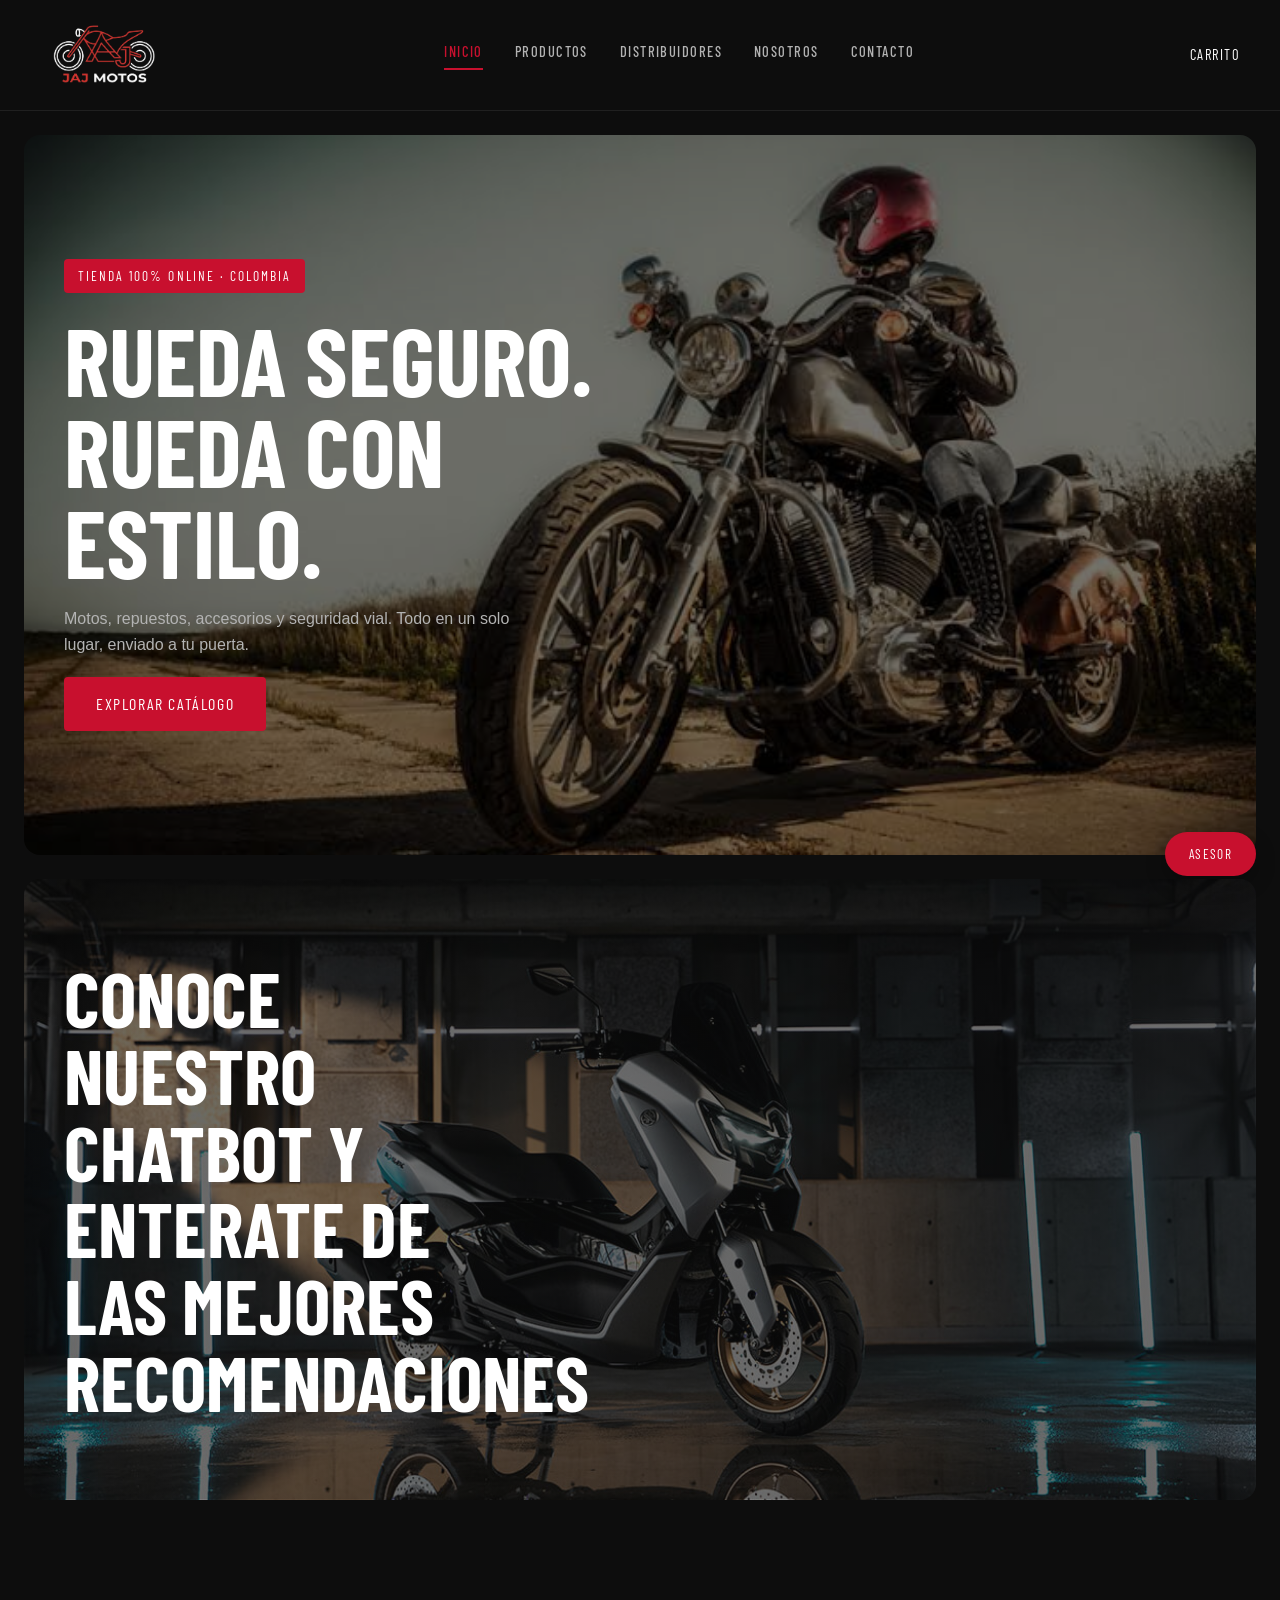
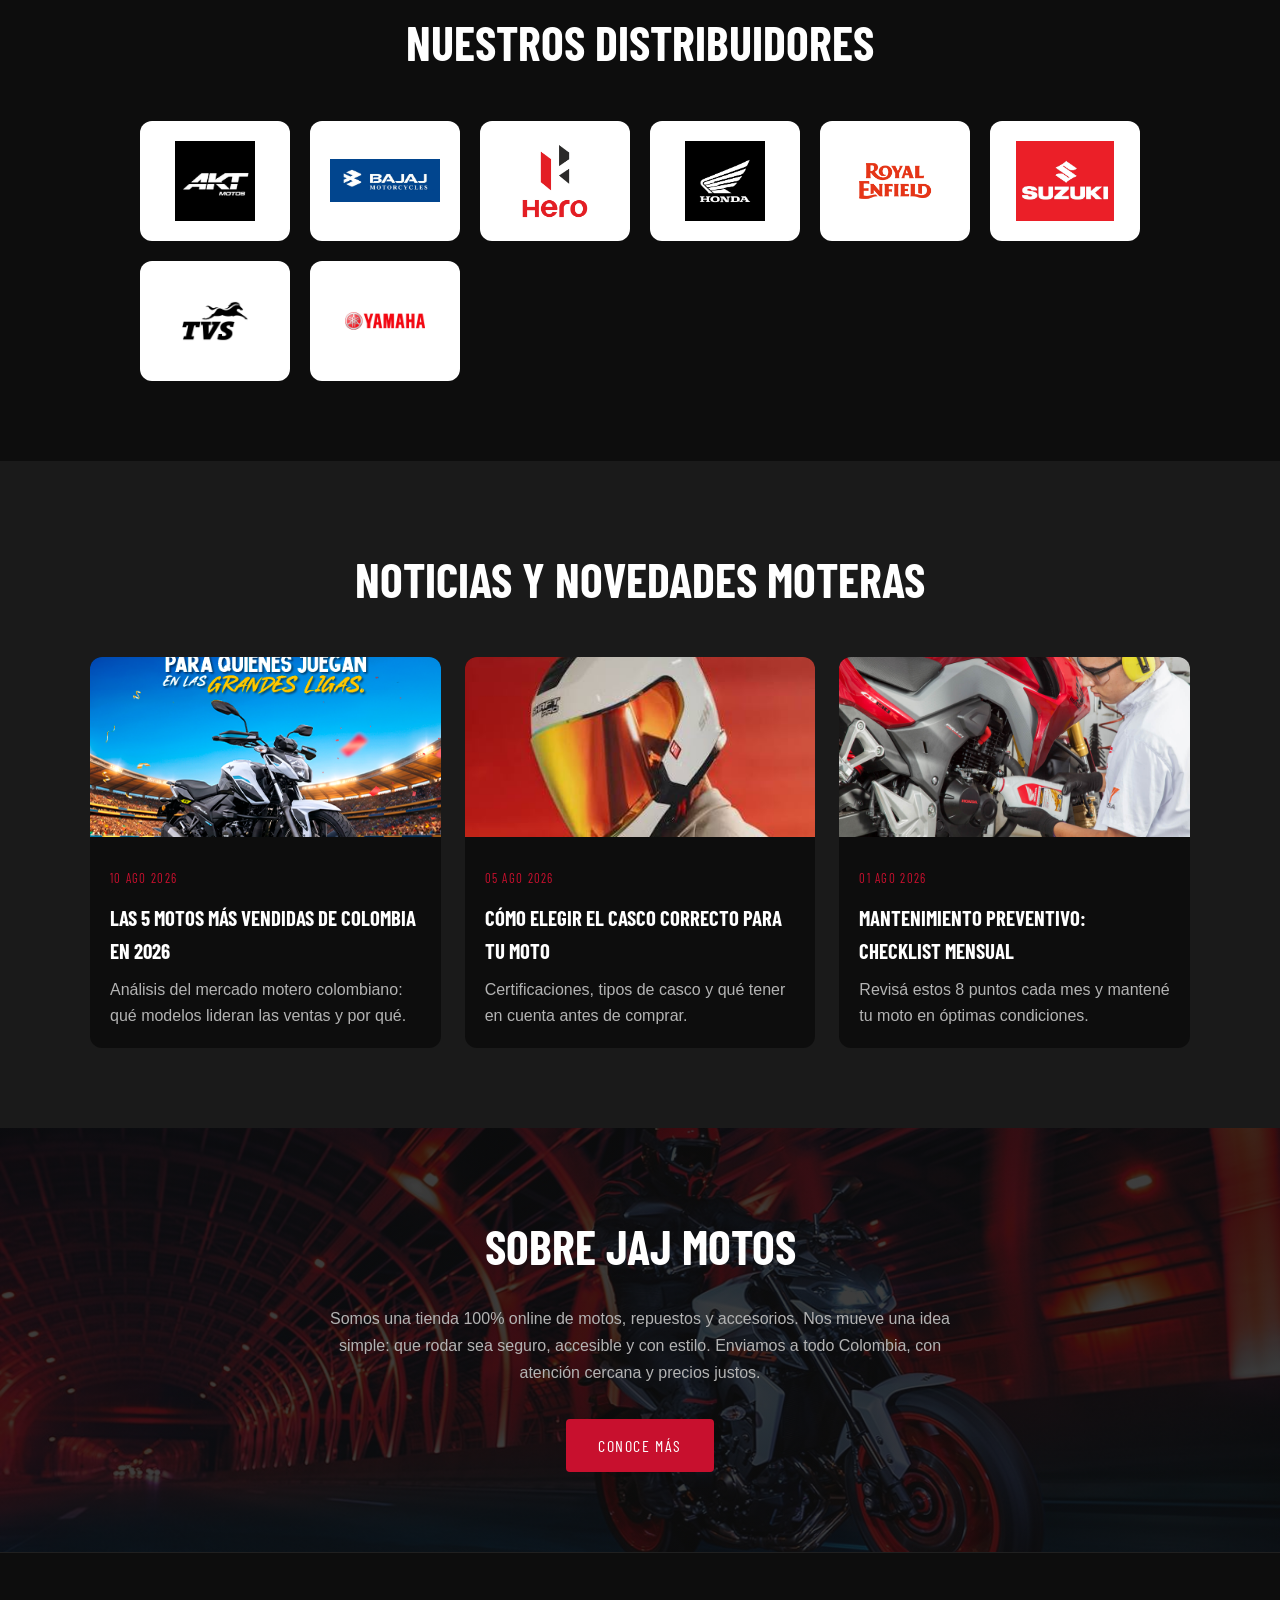
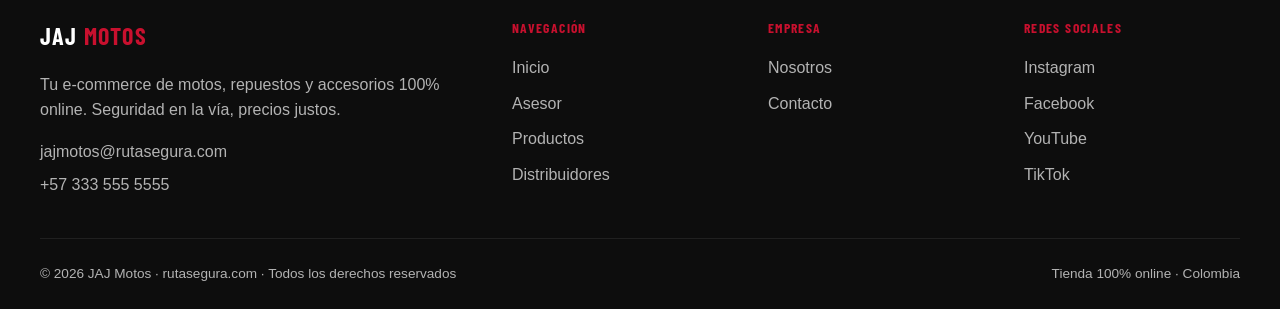
<file: index.html>
<!DOCTYPE html>
<html lang="es">
<head>
    <meta charset="UTF-8">
    <meta name="viewport" content="width=device-width, initial-scale=1.0">
    <link rel="icon" type="image/png" href="img/imgInicio/logo/jaj-logo-removebg-preview.png">
    <link href="https://fonts.googleapis.com/css2?family=Barlow+Condensed:wght@400;600;700;900&display=swap" rel="stylesheet"> 
    <title>JAJ Motos</title>
    <link rel="stylesheet" href="css/base.css">
    <link rel="stylesheet" href="css/layout.css">
    <link rel="stylesheet" href="css/inicio.css">
    <link rel="stylesheet" href="css/carrito.css">
</head>
<body>

    <div id="header"></div>

    <main>

        <section class="recibimiento">

            <div class="carrusel">
                <img src="img/carrusel/moto1.jpg" alt="Moto 1">
                <img src="img/carrusel/moto2.jpg" alt="Moto 2">
                <img src="img/carrusel/moto3.jpg" alt="Moto 3">
                <img src="img/carrusel/moto4.jpg" alt="Moto 4">
                <img src="img/carrusel/moto5.jpg" alt="Moto 5">
            </div>

            <div class="recibimiento-contenido">
                <span class="insignia">Tienda 100% online · Colombia</span>
                <h1>Rueda seguro.<br>Rueda con estilo.</h1>
                <p class="bajoTitulo">Motos, repuestos, accesorios y seguridad vial. Todo en un solo lugar, enviado a tu puerta.</p>
                <a href="Productos.html" class="boton-productos">Explorar catálogo</a>
            </div>

        </section>

        <a href="asesor.html" class="top-motos">
            <h2>Conoce nuestro chatbot y enterate de las mejores recomendaciones</h2>
        </a>

        <section class="distribuidores">
            <h2>Nuestros distribuidores</h2>
            <div class="distribuidores-grid">
                <div class="tarjeta-distribuidor">
                    <img src="img/imgInicio/distribuidoresInicio/akt.jpg" alt="AKT">
                </div>
                <div class="tarjeta-distribuidor">
                    <img src="img/imgInicio/distribuidoresInicio/bajaj-logo-new.jpg" alt="Bajaj">
                </div>
                <div class="tarjeta-distribuidor">
                    <img src="img/imgInicio/distribuidoresInicio/hero-moto-corp-logo-png_seeklogo-239428.png" alt="Hero">
                </div>
                <div class="tarjeta-distribuidor">
                    <img src="img/imgInicio/distribuidoresInicio/honda-logo-honda-icon-free-free-vector.jpg" alt="Honda">
                </div>
                <div class="tarjeta-distribuidor">
                    <img src="img/imgInicio/distribuidoresInicio/royal-enfield-logo-png_seeklogo-425859.png" alt="Royal Enfield">
                </div>
                <div class="tarjeta-distribuidor">
                    <img src="img/imgInicio/distribuidoresInicio/susuki.jpg" alt="Suzuki">
                </div>
                <div class="tarjeta-distribuidor">
                    <img src="img/imgInicio/distribuidoresInicio/tvs.jpg" alt="TVS">
                </div>
                <div class="tarjeta-distribuidor">
                    <img src="img/imgInicio/distribuidoresInicio/yamaha.png" alt="Yamaha">
                </div>
            </div>
        </section>

        <section class="noticias">
            <h2>Noticias y novedades moteras</h2>

            <div class="noticias-grid">

                <article class="tarjeta-noticia">
                    <img src="img/imgInicio/noticias/APACHE-160-FI-DUO-TONO-PHONE.png" alt="Motos más vendidas">
                    <div class="noticia-texto">
                        <span class="noticia-fecha">10 AGO 2026</span>
                        <h3>Las 5 motos más vendidas de Colombia en 2026</h3>
                        <p>Análisis del mercado motero colombiano: qué modelos lideran las ventas y por qué.</p>
                    </div>
                </article>

                <article class="tarjeta-noticia">
                    <img src="img/imgInicio/noticias/shaft.jpg" alt="Cómo elegir el casco">
                    <div class="noticia-texto">
                        <span class="noticia-fecha">05 AGO 2026</span>
                        <h3>Cómo elegir el casco correcto para tu moto</h3>
                        <p>Certificaciones, tipos de casco y qué tener en cuenta antes de comprar.</p>
                    </div>
                </article>

                <article class="tarjeta-noticia">
                    <img src="img/imgInicio/noticias/lubricacion-moto.jpg" alt="Mantenimiento preventivo">
                    <div class="noticia-texto">
                        <span class="noticia-fecha">01 AGO 2026</span>
                        <h3>Mantenimiento preventivo: checklist mensual</h3>
                        <p>Revisá estos 8 puntos cada mes y mantené tu moto en óptimas condiciones.</p>
                    </div>
                </article>

            </div>
        </section>

        <section class="nosotros">
            <h2>Sobre JAJ Motos</h2>
            <p>Somos una tienda 100% online de motos, repuestos y accesorios. Nos mueve una idea simple: que rodar sea seguro, accesible y con estilo. Enviamos a todo Colombia, con atención cercana y precios justos.</p>
            <a href="nosotros.html">Conoce más</a>
        </section>

    </main>

    <div id="footer"></div>

    <script src="js/componentes.js"></script>
    <script src="js/inicio.js"></script>
    <script src="js/carrito.js"></script>
</body>
</html>
</file>
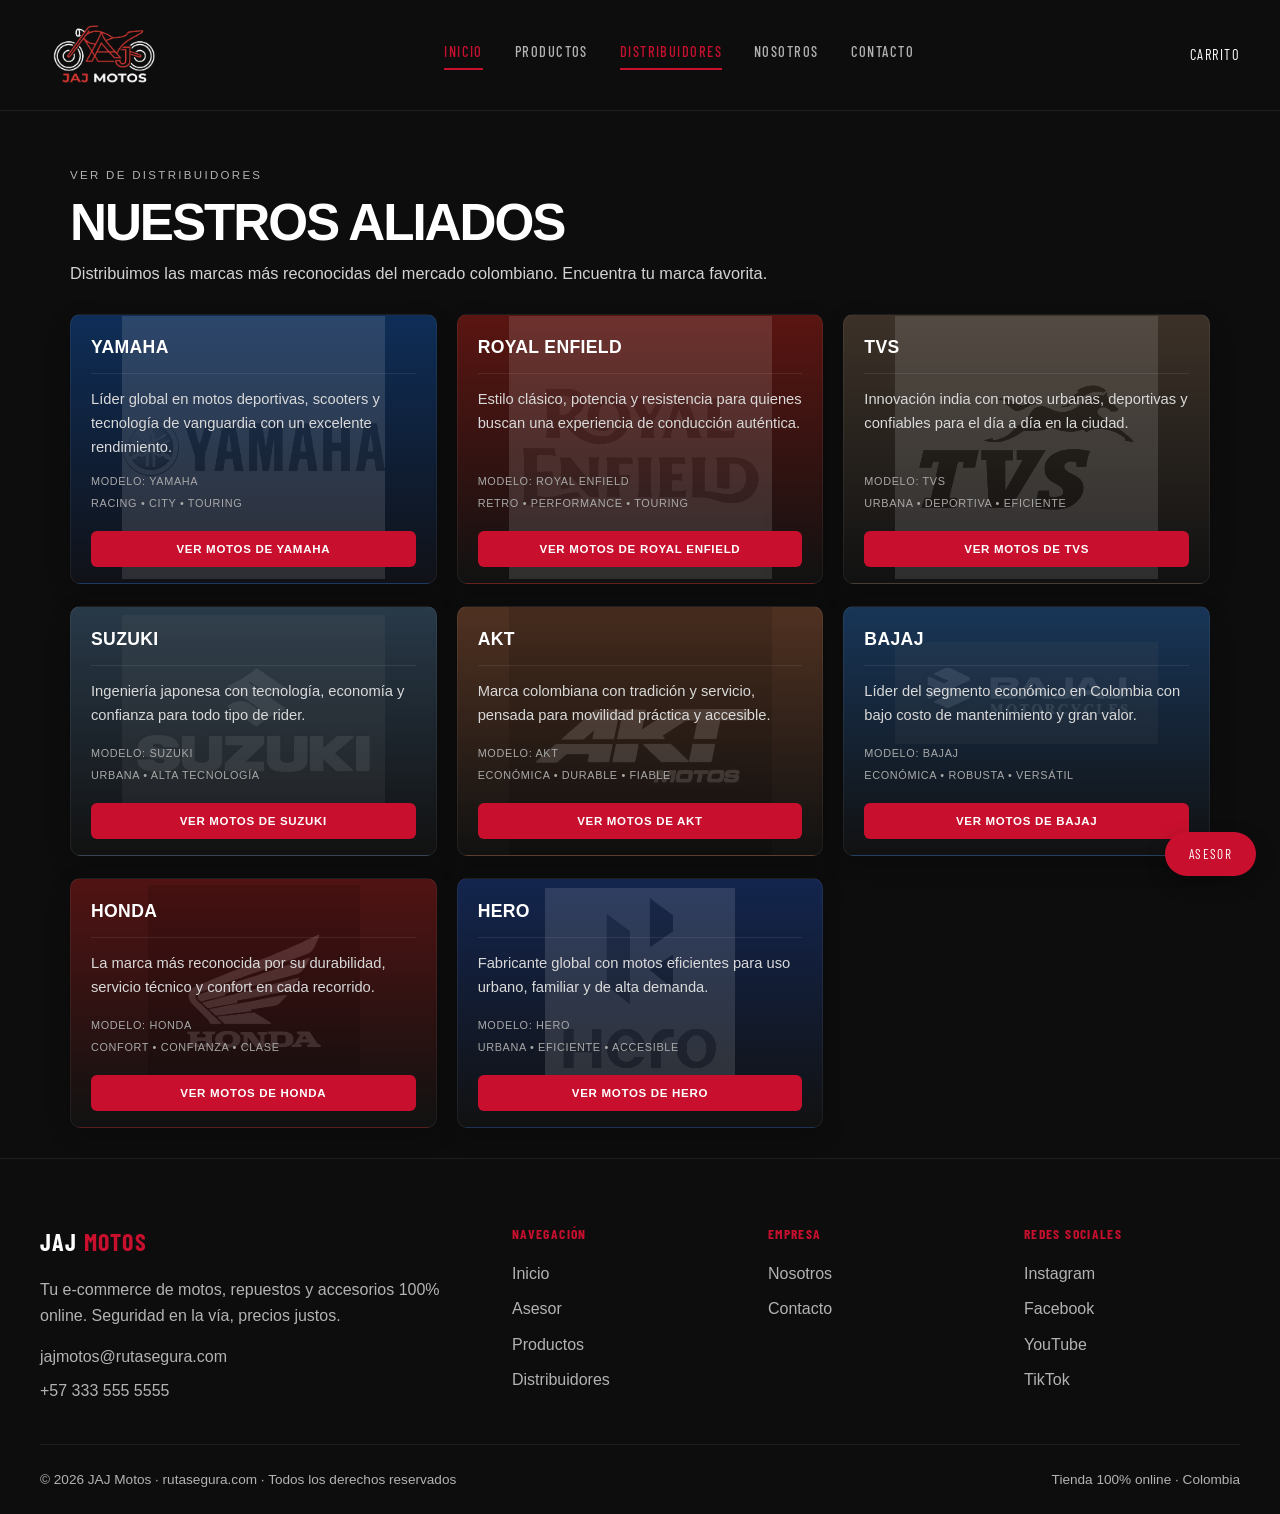
<file: distribuidores.html>
<!DOCTYPE html>
<html lang="es">
<head>
    <meta charset="UTF-8" />
    <meta name="viewport" content="width=device-width, initial-scale=1.0" />
    <link rel="icon" type="image/png" href="img/imgInicio/logo/jaj-logo-removebg-preview.png">
    <title>Nuestros Aliados | Marcas de Motos</title>
    <link rel="preconnect" href="https://fonts.googleapis.com">
    <link rel="preconnect" href="https://fonts.gstatic.com" crossorigin>
    <link href="https://fonts.googleapis.com/css2?family=Barlow+Condensed:wght@400;600;700;900&display=swap" rel="stylesheet"> 
    <link rel="stylesheet" href="css/base.css" />
    <link rel="stylesheet" href="css/layout.css" />
    <link rel="stylesheet" href="css/distribuidores.css" />
    <link rel="stylesheet" href="css/carrito.css"> 
    <link rel="stylesheet" href="css/distribuidoresfiltro.css" />
</head>
<body class="brand-page">
    <div id="header"></div>

    <main class="distribuidores-principal">
        <div class="distribuidores-header">
            <span class="eyebrow">Ver de distribuidores</span>
            <h1>NUESTROS ALIADOS</h1>
            <p>Distribuimos las marcas más reconocidas del mercado colombiano. Encuentra tu marca favorita.</p>
        </div>

        <section class="brand-grid" aria-label="Marcas asociadas">
            <article class="brand-card brand-yamaha">
                <div class="brand-card__header">
                    <h2>YAMAHA</h2>
                </div>
                <p> Líder global en motos deportivas, scooters y tecnología de vanguardia con un excelente rendimiento.</p>
                <div class="brand-card__meta">
                    <span>MODELO: YAMAHA</span>
                    <span>RACING • CITY • TOURING</span>
                </div>
                <button type="button" class="brand-card__filter-button" data-marca="YAMAHA">Ver motos de Yamaha</button>
            </article>

            <article class="brand-card brand-royal">
                <div class="brand-card__header">
                    <h2>ROYAL ENFIELD</h2>
                </div>
                <p>Estilo clásico, potencia y resistencia para quienes buscan una experiencia de conducción auténtica.</p>
                <div class="brand-card__meta">
                    <span>MODELO: ROYAL ENFIELD</span>
                    <span>RETRO • PERFORMANCE • TOURING</span>
                </div>
                <button type="button" class="brand-card__filter-button" data-marca="ROYAL ENFIELD">Ver motos de Royal Enfield</button>
            </article>

            <article class="brand-card brand-tvs">
                <div class="brand-card__header">
                    <h2>TVS</h2>
                </div>
                <p>Innovación india con motos urbanas, deportivas y confiables para el día a día en la ciudad.</p>
                <div class="brand-card__meta">
                    <span>MODELO: TVS</span>
                    <span>URBANA • DEPORTIVA • EFICIENTE</span>
                </div>
                <button type="button" class="brand-card__filter-button" data-marca="TVS">Ver motos de TVS</button>
            </article>

            <article class="brand-card brand-suzuki">
                <div class="brand-card__header">
                    <h2>SUZUKI</h2>
                </div>
                <p>Ingeniería japonesa con tecnología, economía y confianza para todo tipo de rider.</p>
                <div class="brand-card__meta">
                    <span>MODELO: SUZUKI</span>
                    <span>URBANA • ALTA TECNOLOGÍA</span>
                </div>
                <button type="button" class="brand-card__filter-button" data-marca="SUZUKI">Ver motos de Suzuki</button>
            </article>

            <article class="brand-card brand-akt">
                <div class="brand-card__header">
                    <h2>AKT</h2>
                </div>
                <p>Marca colombiana con tradición y servicio, pensada para movilidad práctica y accesible.</p>
                <div class="brand-card__meta">
                    <span>MODELO: AKT</span>
                    <span>ECONÓMICA • DURABLE • FIABLE</span>
                </div>
                <button type="button" class="brand-card__filter-button" data-marca="AKT">Ver motos de AKT</button>
            </article>

            <article class="brand-card brand-bajaj">
                <div class="brand-card__header">
                    <h2>BAJAJ</h2>
                </div>
                <p>Líder del segmento económico en Colombia con bajo costo de mantenimiento y gran valor.</p>
                <div class="brand-card__meta">
                    <span>MODELO: BAJAJ</span>
                    <span>ECONÓMICA • ROBUSTA • VERSÁTIL</span>
                </div>
                <button type="button" class="brand-card__filter-button" data-marca="BAJAJ">Ver motos de Bajaj</button>
            </article>

            <article class="brand-card brand-honda">
                <div class="brand-card__header">
                    <h2>HONDA</h2>
                </div>
                <p>La marca más reconocida por su durabilidad, servicio técnico y confort en cada recorrido.</p>
                <div class="brand-card__meta">
                    <span>MODELO: HONDA</span>
                    <span>CONFORT • CONFIANZA • CLASE</span>
                </div>
                <button type="button" class="brand-card__filter-button" data-marca="HONDA">Ver motos de Honda</button>
            </article>

            <article class="brand-card brand-hero">
                <div class="brand-card__header">
                    <h2>HERO</h2>
                </div>
                <p>Fabricante global con motos eficientes para uso urbano, familiar y de alta demanda.</p>
                <div class="brand-card__meta">
                    <span>MODELO: HERO</span>
                    <span>URBANA • EFICIENTE • ACCESIBLE</span>
                </div>
                <button type="button" class="brand-card__filter-button" data-marca="HERO">Ver motos de Hero</button>
            </article>
        </section>
    </main>

    <div class="filtro-modal" id="filtro-modal" aria-hidden="true">
        <div class="filtro-modal__contenido" role="dialog" aria-modal="true" aria-labelledby="filtro-titulo">
            <button type="button" class="filtro-modal__cerrar" id="cerrar-filtro" aria-label="Cerrar filtro">X</button>
            <span class="filtro-modal__eyebrow">Catalogo JAJ Motos</span>
            <h2 id="filtro-titulo">Encuentra lo que buscas</h2>
            <p class="filtro-modal__descripcion">Elige una categoria para consultar los productos disponibles de esta marca.</p>
            <form id="filtro-form">
                <label for="filtro-marca">Marca</label>
                <select id="filtro-marca" name="marca">
                    <option value="YAMAHA">Yamaha</option>
                    <option value="ROYAL ENFIELD">Royal Enfield</option>
                    <option value="TVS">TVS</option>
                    <option value="SUZUKI">Suzuki</option>
                    <option value="AKT">AKT</option>
                    <option value="BAJAJ">Bajaj</option>
                    <option value="HONDA">Honda</option>
                    <option value="HERO">Hero</option>
                </select>
                <label for="filtro-categoria">Categoria</label>
                <select id="filtro-categoria" name="categoria">
                    <option value="motos">Motos</option>
                    <option value="repuestos">Repuestos</option>
                    <option value="accesorios">Accesorios</option>
                    <option value="todos">Todos los productos</option>
                </select>
                <button type="submit" class="filtro-modal__aplicar">Aplicar filtro</button>
            </form>
        </div>
    </div>

    <div id="footer"></div>
    <script src="js/componentes.js"></script>
    <script src="js/distribuidores.js"></script>
    <script src="js/carrito.js"></script>
</body>
</html>
</file>
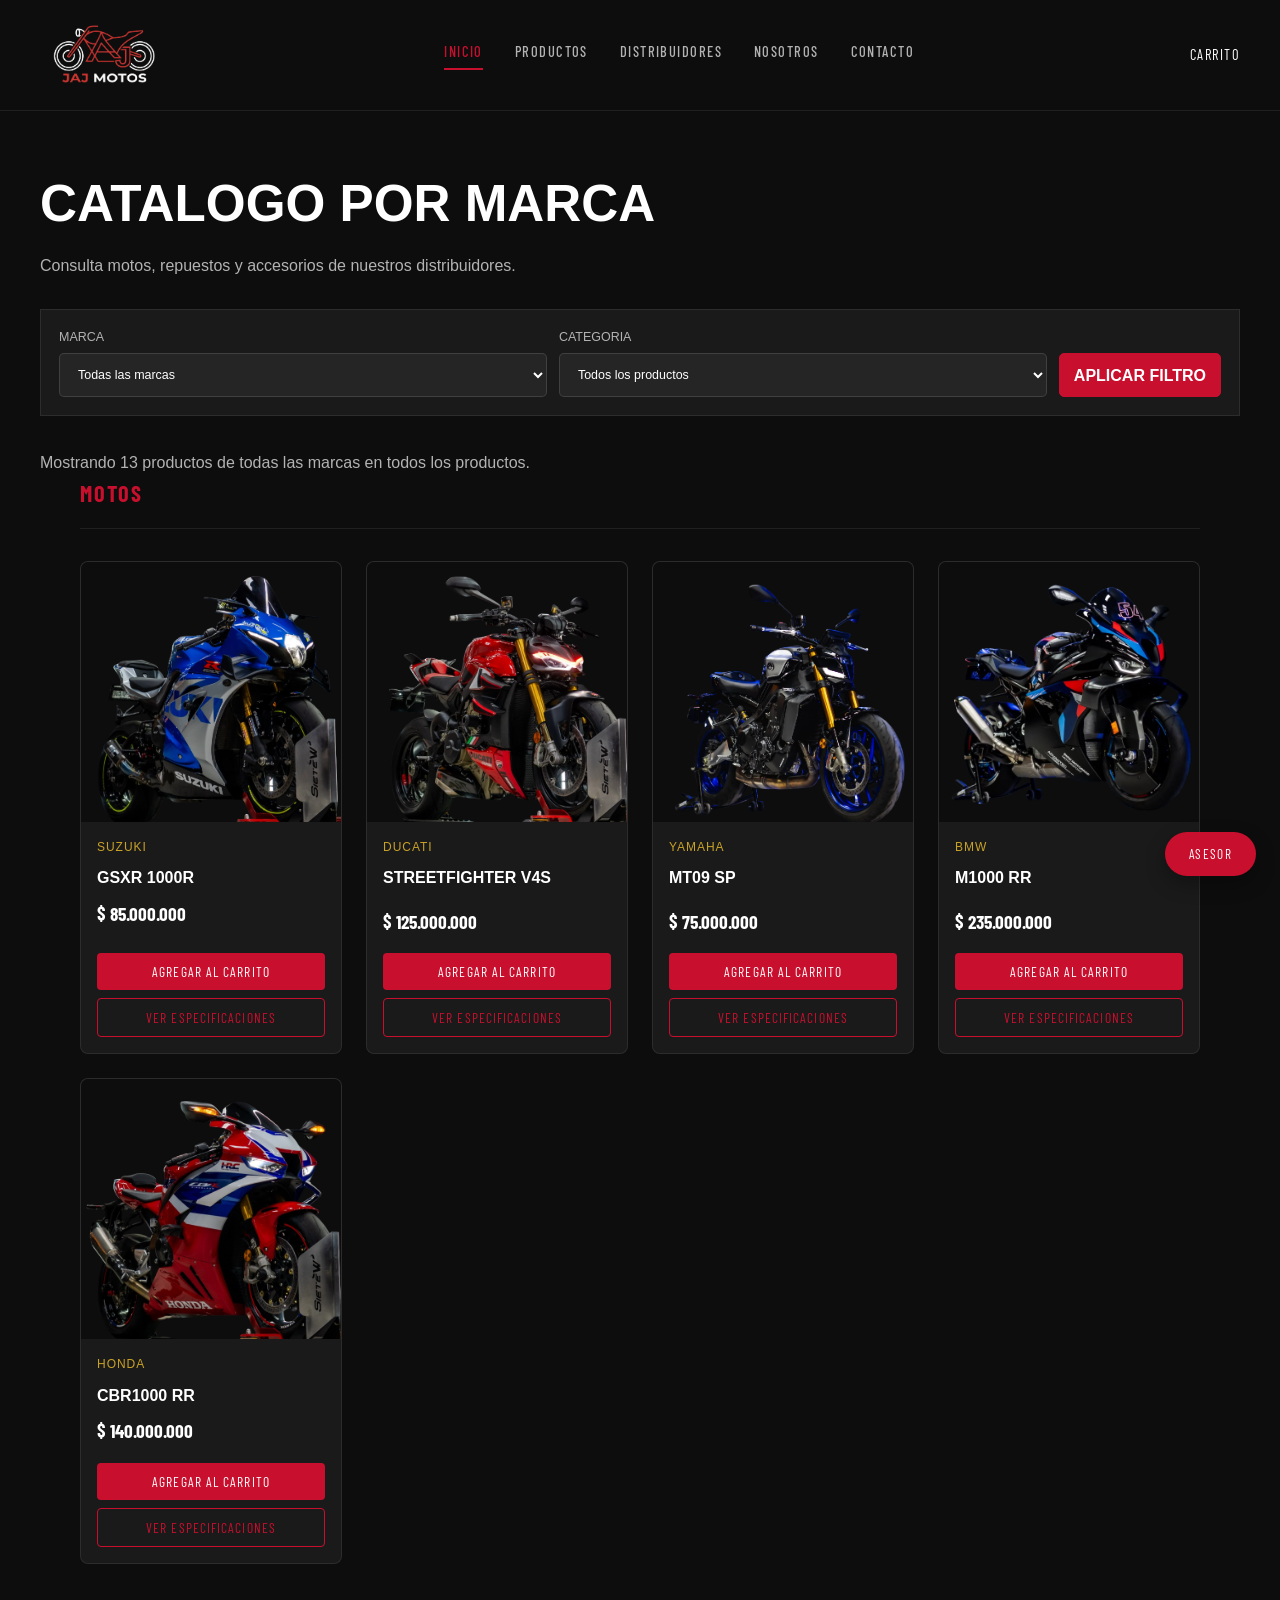
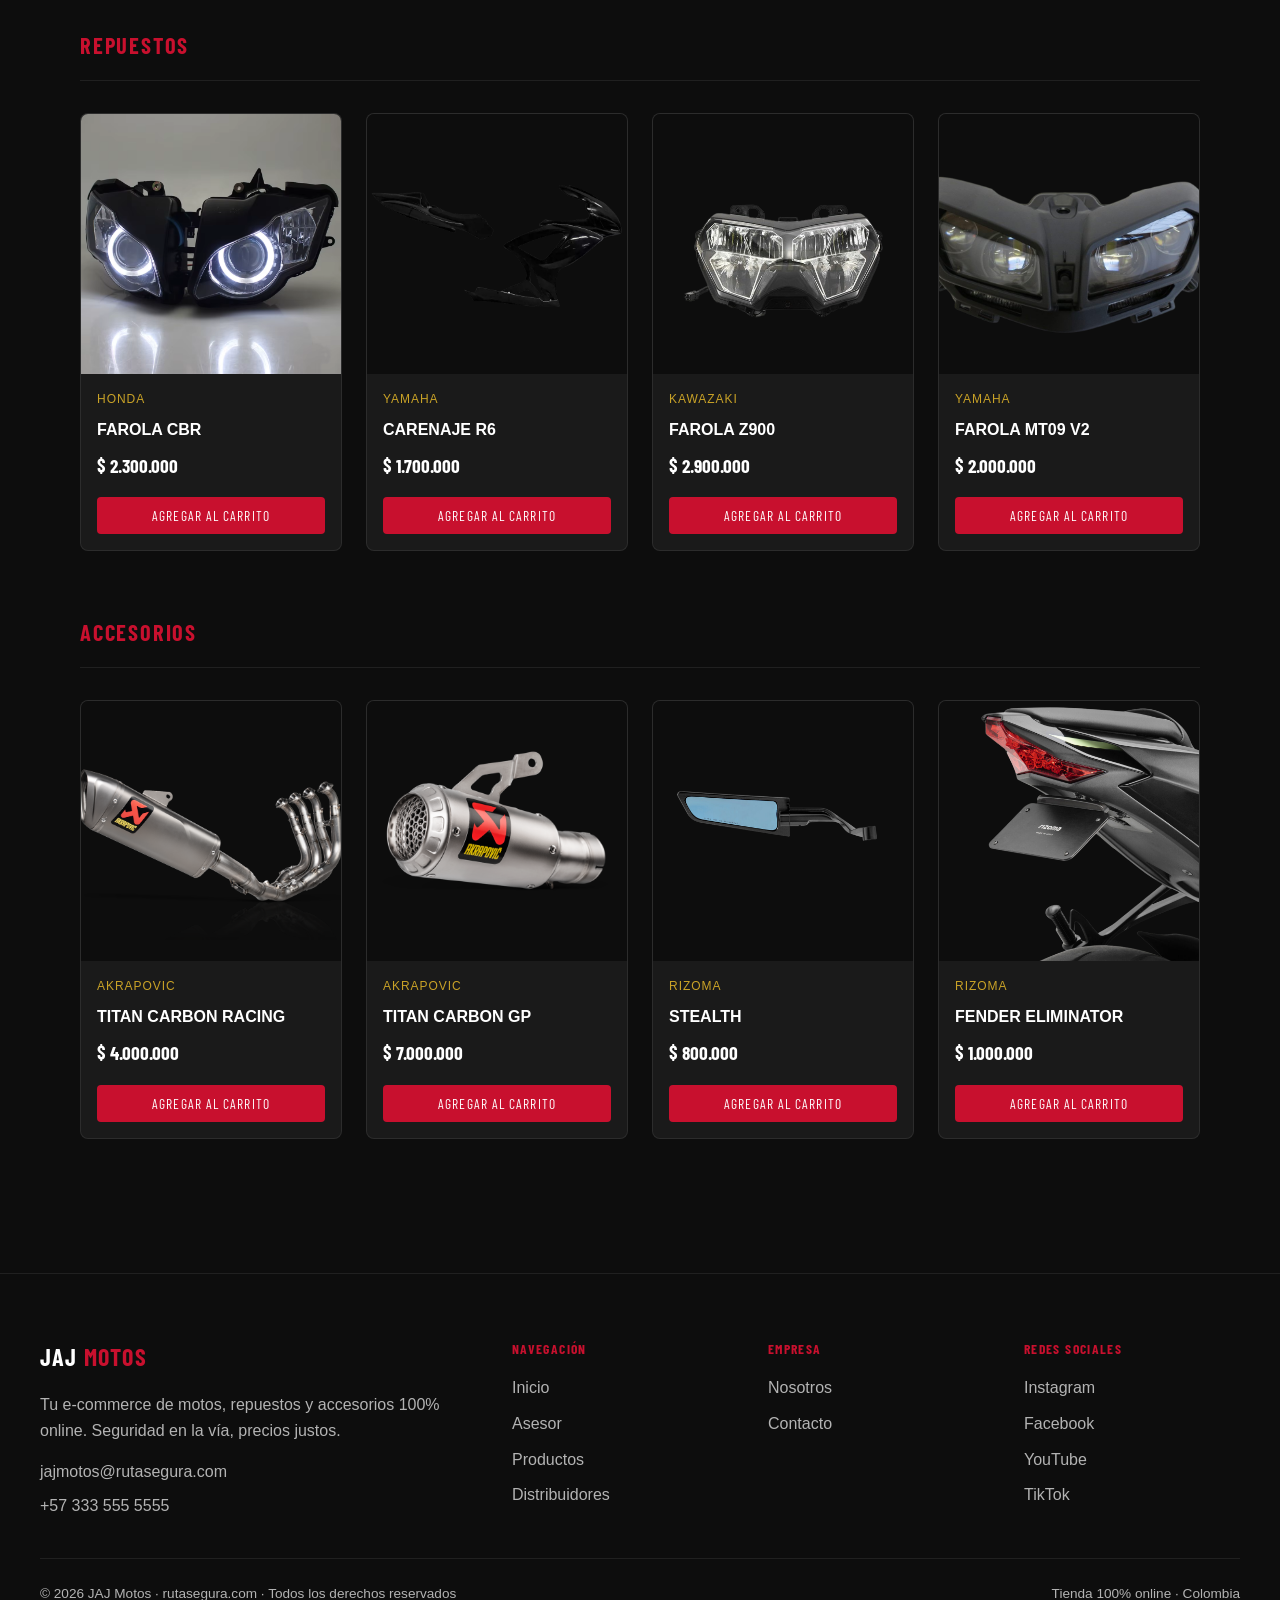
<file: distribuidoresfiltro.html>
<!DOCTYPE html>
<html lang="es">
<head>
    <meta charset="UTF-8" />
    <meta name="viewport" content="width=device-width, initial-scale=1.0" />
    <link rel="icon" type="image/png" href="img/imgInicio/logo/jaj-logo-removebg-preview.png">
    <title>Catalogo filtrado | JAJ Motos</title>
    <link rel="preconnect" href="https://fonts.googleapis.com" />
    <link rel="preconnect" href="https://fonts.gstatic.com" crossorigin />
    <link href="https://fonts.googleapis.com/css2?family=Barlow+Condensed:wght@400;600;700;900&display=swap" rel="stylesheet" />
    <link rel="stylesheet" href="css/base.css" />
    <link rel="stylesheet" href="css/layout.css" />
    <link rel="stylesheet" href="css/productos.css" />
    <link rel="stylesheet" href="css/carrito.css">
    <link rel="stylesheet" href="css/distribuidoresfiltro.css" />
</head>
<body>
    <div id="header"></div>
    <main class="filtro-catalogo">
        <header class="filtro-catalogo__encabezado">
            <h1>Catalogo por marca</h1>
            <p>Consulta motos, repuestos y accesorios de nuestros distribuidores.</p>
        </header>
        <form class="filtro-controles" id="filtro-catalogo-form">
            <label for="filtro-marca">Marca<select id="filtro-marca" name="marca"><option value="todos">Todas las marcas</option></select></label>
            <label for="filtro-categoria">Categoria<select id="filtro-categoria" name="categoria"><option value="todos">Todos los productos</option><option value="motos">Motos</option><option value="repuestos">Repuestos</option><option value="accesorios">Accesorios</option></select></label>
            <button type="submit">Aplicar filtro</button>
        </form>
        <p class="filtro-estado" id="filtro-estado">Cargando catalogo...</p>
        <div id="filtro-resultados"></div>
    </main>
    <div id="footer"></div>
    <script src="js/componentes.js"></script>
    <script src="js/distribuidores.js"></script>
    <script src="js/carrito.js"></script>
</body>
</html>
</file>
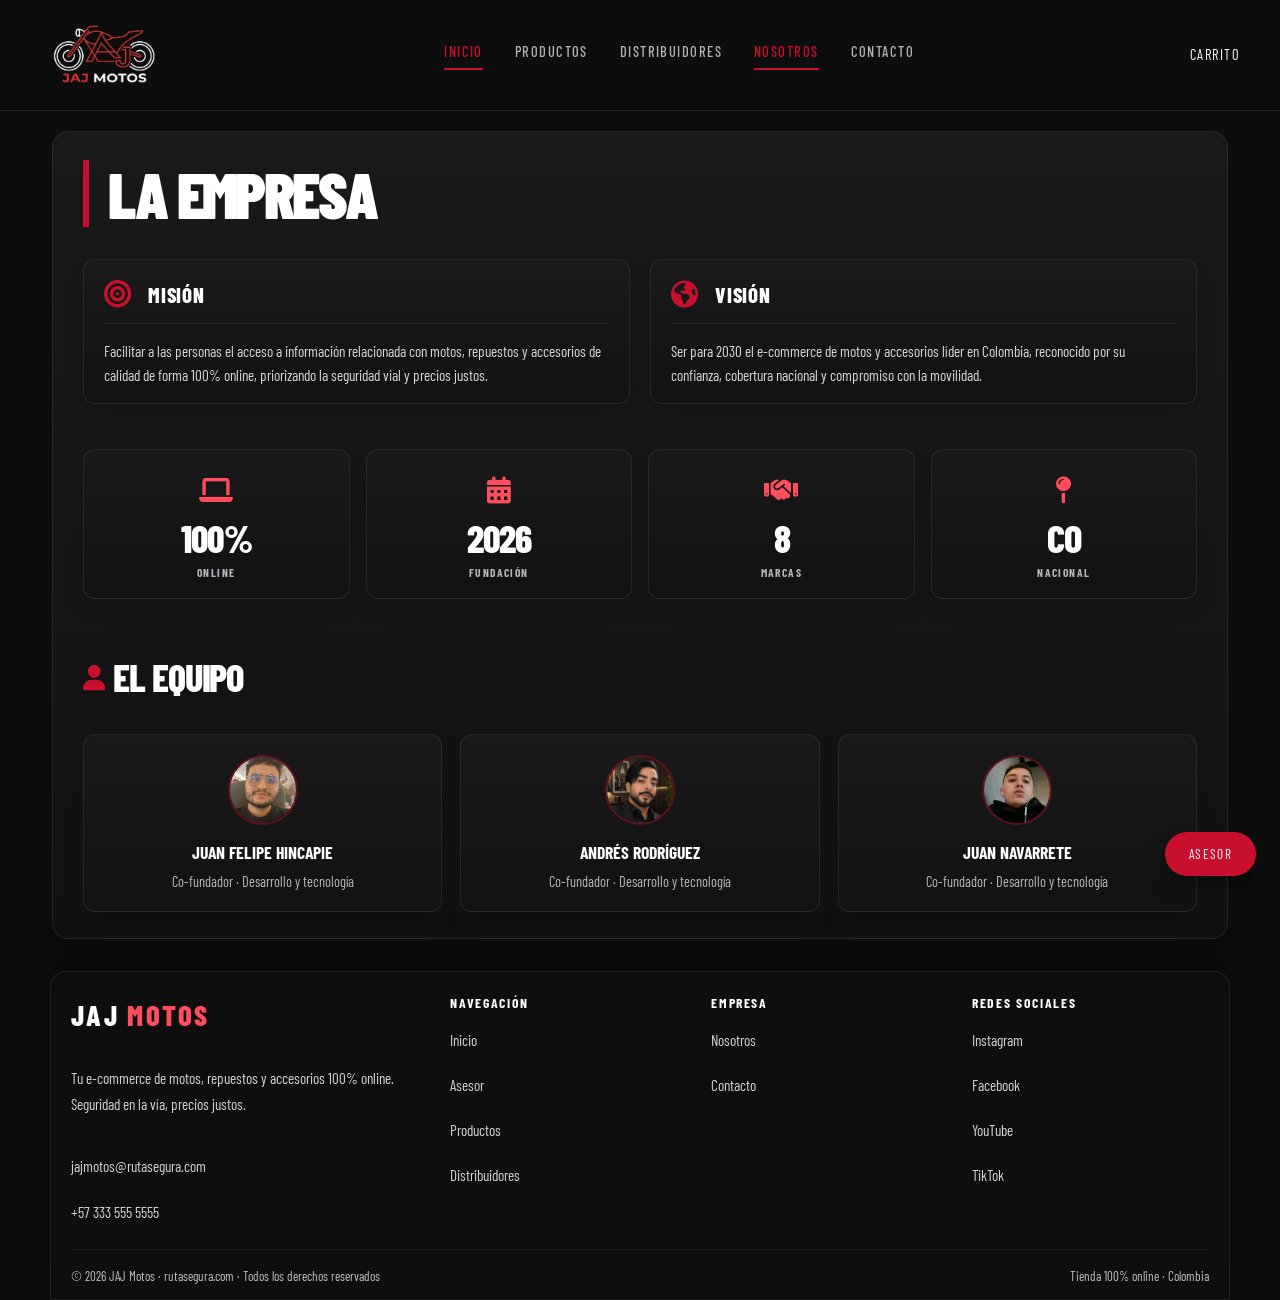
<file: nosotros.html>
<!DOCTYPE html>
<html lang="es">
<head>
    <meta charset="UTF-8" />
    <meta name="viewport" content="width=device-width, initial-scale=1.0" />
    <link rel="icon" type="image/png" href="img/imgInicio/logo/jaj-logo-removebg-preview.png">
    <title>La Empresa - Moto E-commerce</title>
    <link rel="stylesheet" href="css/base.css">
    <link rel="stylesheet" href="css/layout.css">
    <link rel="stylesheet" href="css/nosotros.css" />
    <link rel="preconnect" href="https://fonts.googleapis.com">
    <link rel="preconnect" href="https://fonts.gstatic.com" crossorigin>
    <link href="https://fonts.googleapis.com/css2?family=Barlow+Condensed:wght@400;600;700;900&family=Poppins:wght@300;400;600;700&display=swap" rel="stylesheet">
    <link rel="stylesheet" href="https://cdnjs.cloudflare.com/ajax/libs/font-awesome/6.5.2/css/all.min.css">
    <link rel="stylesheet" href="css/carrito.css">
</head>
<body>
    <div id="header"></div>

    <main>
        <div class="empresa-card">
            <header class="empresa-header">
                <h1>LA EMPRESA</h1>
            </header>

            <section class="nosostros-grid">
                <article class="mision-vision-item">
                    <div class="item-header">
                        <i class="fas fa-bullseye"></i>
                        <h3>MISIÓN</h3>
                    </div>
                    <p>
                        Facilitar a las personas el acceso a información relacionada con motos,
                        repuestos y accesorios de calidad de forma 100% online, priorizando la
                        seguridad vial y precios justos.
                    </p>
                </article>

                <article class="mision-vision-item">
                    <div class="item-header">
                        <i class="fa fa-globe-americas"></i>
                        <h3>VISIÓN</h3>
                    </div>
                    <p>
                        Ser para 2030 el e-commerce de motos y accesorios líder en Colombia,
                        reconocido por su confianza, cobertura nacional y compromiso con la
                        movilidad.
                    </p>
                </article>
            </section>

            <section class="stats-grid">
                <div class="stat-card">
                    <div class="stat-icon"><i class="fas fa-laptop"></i></div>
                    <div class="stat-number">100%</div>
                    <div class="stat-label">ONLINE</div>
                </div>

                <div class="stat-card">
                    <div class="stat-icon"><i class="fas fa-calendar-alt"></i></div>
                    <div class="stat-number">2026</div>
                    <div class="stat-label">FUNDACIÓN</div>
                </div>

                <div class="stat-card">
                    <div class="stat-icon"><i class="fas fa-handshake"></i></div>
                    <div class="stat-number">8</div>
                    <div class="stat-label">MARCAS</div>
                </div>

                <div class="stat-card">
                    <div class="stat-icon"><i class="fas fa-map-pin"></i></div>
                    <div class="stat-number">CO</div>
                    <div class="stat-label">NACIONAL</div>
                </div>
            </section>

            <section class="equipo-section">
                <h2><i class="fas fa-user"></i> EL EQUIPO</h2>

                <div class="fundadores-grid">
                    <div class="fundador-card">
                        <img class="avatar-iniciales avatar-foto" src="img/imgInicio/nosotros/juan_felipe.png" alt="Juan Felipe Hincapie">
                        <div class="avatar-nombre">JUAN FELIPE HINCAPIE</div>
                        <div class="avatar-cargo">Co-fundador · Desarrollo y tecnología</div>
                    </div>

                    <div class="fundador-card">
                        <img class="avatar-iniciales avatar-foto" src="img/imgInicio/nosotros/andres_rodriguez.jpg" alt="Andrés Rodríguez">
                        <div class="avatar-nombre">ANDRÉS RODRÍGUEZ</div>
                        <div class="avatar-cargo">Co-fundador · Desarrollo y tecnología</div>
                    </div>

                    <div class="fundador-card">
                        <img class="avatar-iniciales avatar-foto" src="img/imgInicio/nosotros/JuanNavarrete.jpg" alt="Juan Navarrete">
                        <div class="avatar-nombre">JUAN NAVARRETE</div>
                        <div class="avatar-cargo">Co-fundador · Desarrollo y tecnología</div>
                    </div>
                </div>
            </section>
        </div>

    </main>

    <div id="footer"></div>

    <script src="js/componentes.js"></script>
    <script src="js/carrito.js"></script>
</body>
</html>
</file>
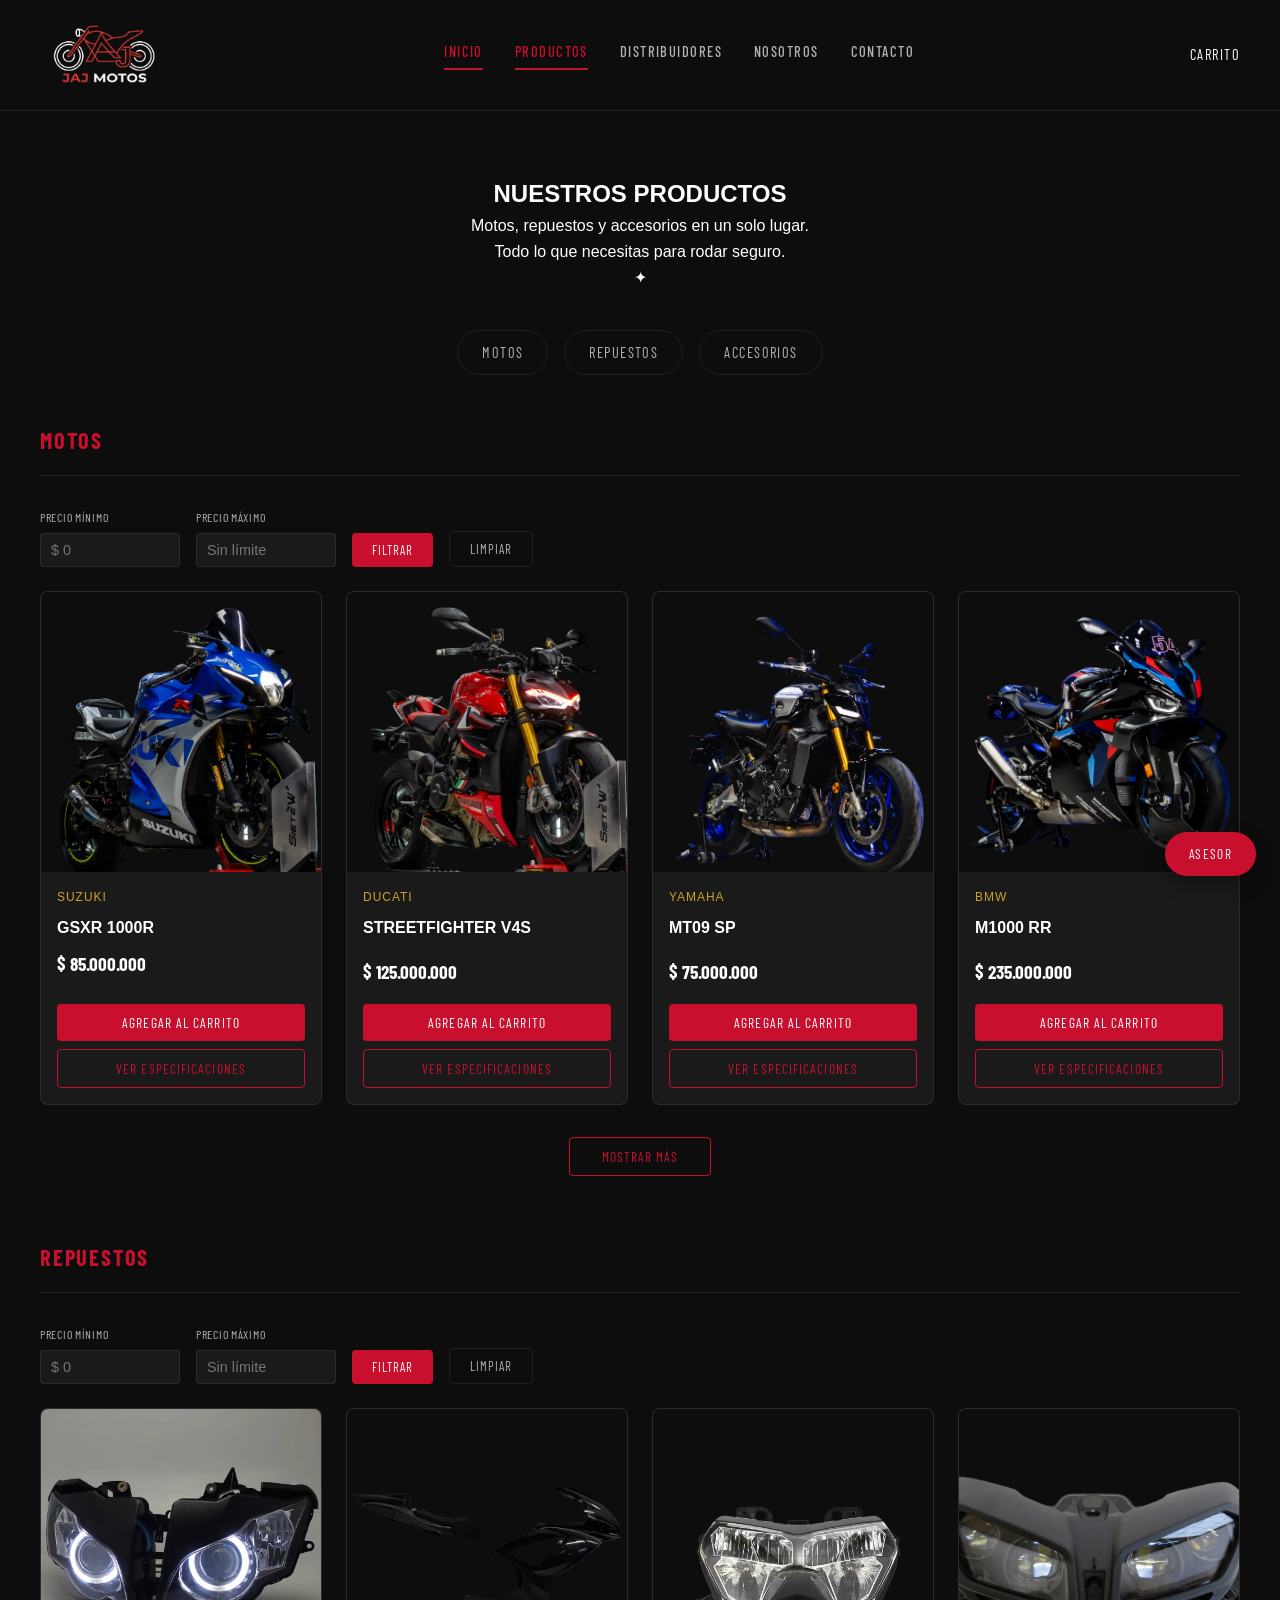
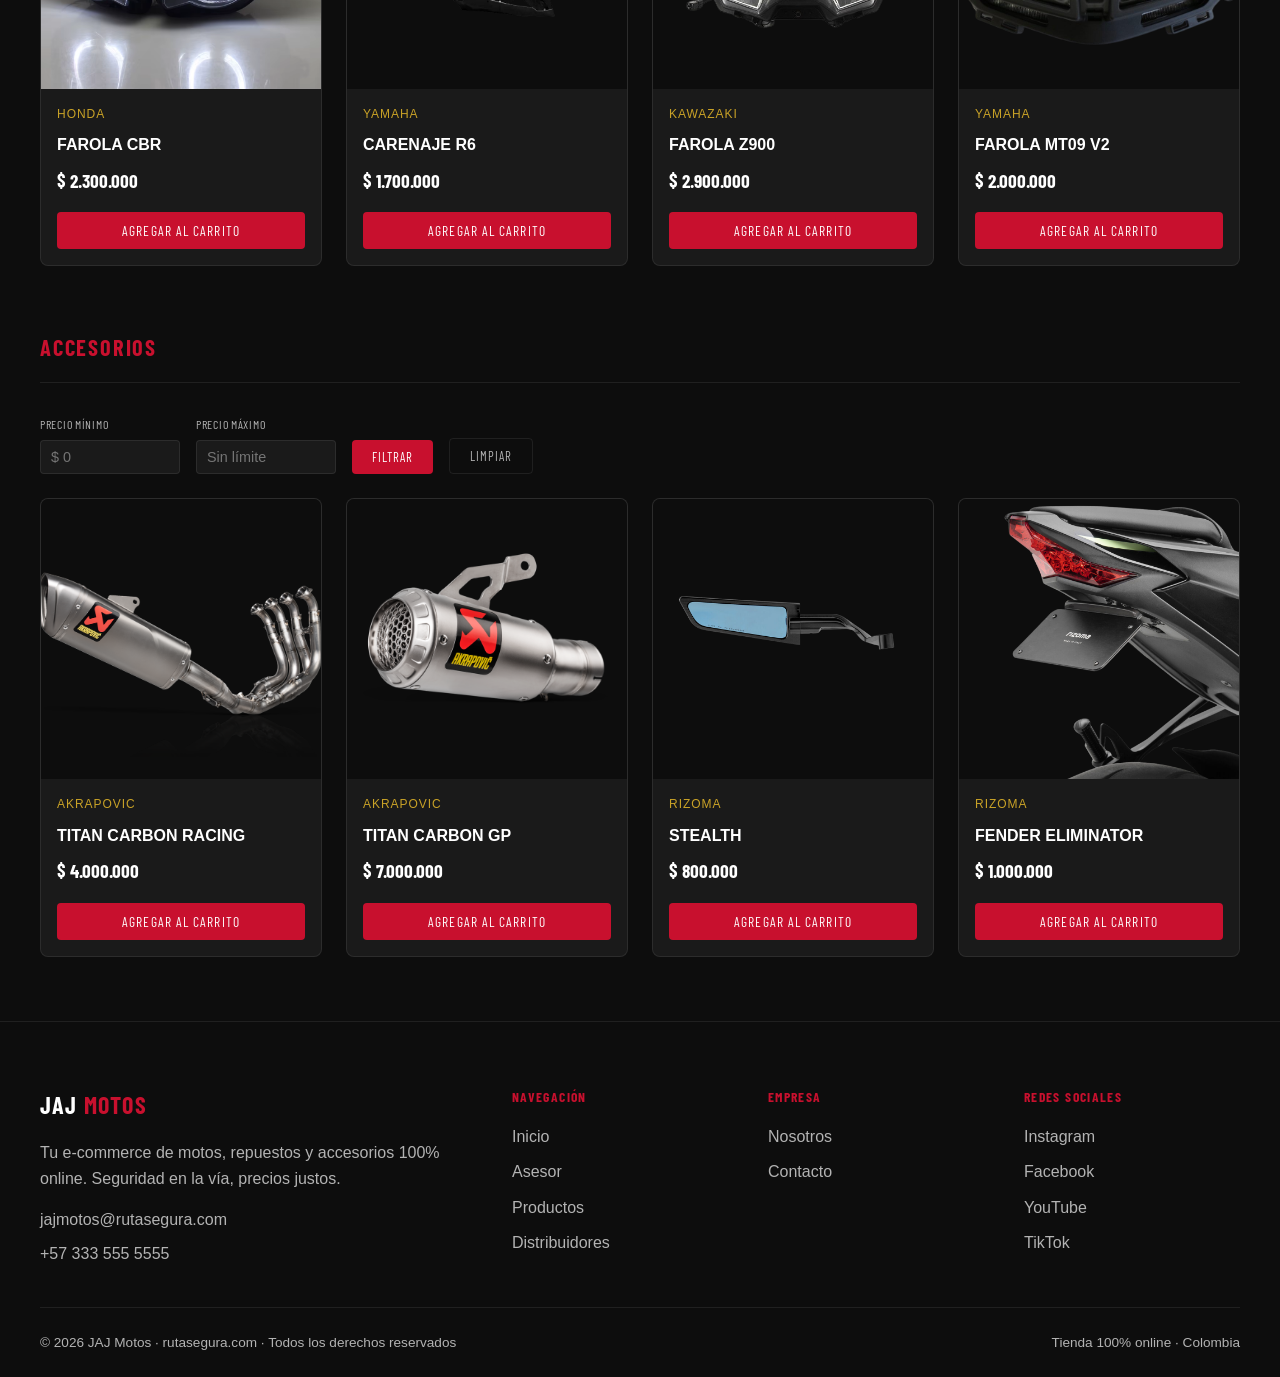
<file: Productos.html>
<!DOCTYPE html>
<html lang="es">

<head>
    <meta charset="UTF-8">
    <meta name="viewport" content="width=device-width, initial-scale=1.0">
    <link rel="icon" type="image/png" href="img/imgInicio/logo/jaj-logo-removebg-preview.png">
    <title>Productos | JAJ Motos</title>
    <link href="https://fonts.googleapis.com/css2?family=Barlow+Condensed:wght@400;600;700;900&display=swap"
        rel="stylesheet">
    <link rel="stylesheet" href="css/base.css">
    <link rel="stylesheet" href="css/layout.css">
    <link rel="stylesheet" href="css/productos.css">
    <link rel="stylesheet" href="css/carrito.css">
</head>

<body>

    <div id="header"></div>

    <section class="header">
        <h1 class="titulo">NUESTROS PRODUCTOS</h1>
        <p class="subtitulo">
            Motos, repuestos y accesorios en un solo lugar.<br>
            Todo lo que necesitas para rodar seguro.
        </p>
        <div class="Separador_Encabezado">
            <span class="Separador_Encabezado"></span>
            <span class="Separador_Encabezado">✦</span>
            <span class="Separador_Encabezado"></span>
        </div>
    </section>

    <nav class="categorias-nav">
        <a href="#motos" class="categorias-nav__link">Motos</a>
        <a href="#repuestos" class="categorias-nav__link">Repuestos</a>
        <a href="#accesorios" class="categorias-nav__link">Accesorios</a>
    </nav>

    <main>

        <section id="motos" class="categoria">
            <h2 class="categoria__titulo">Motos</h2>
            <div class="filtro-precio">
                <label>
                    Precio mínimo
                    <input type="number" class="filtro-precio__min" placeholder="$ 0" min="0">
                </label>
                <label>
                    Precio máximo
                    <input type="number" class="filtro-precio__max" placeholder="Sin límite" min="0">
                </label>
                <button type="button" class="filtro-precio__boton" onclick="aplicarFiltro(this)">Filtrar</button>
                <button type="button" class="filtro-precio__limpiar" onclick="limpiarFiltro(this)">Limpiar</button>
            </div>
            <div class="productos-grid">

                <article class="producto-card" data-id="moto-suzuki-gsxr-1000r" data-nombre="GSXR 1000R"
                    data-marca="SUZUKI" data-precio="85000000" data-imagen="img/productos/MOTOS/Suzuki1.png">
                    <div class="producto-card__galeria-wrap">
                        <div class="producto-card__galeria">
                            <div class="producto-card__slide">
                                <img src="img/productos/MOTOS/Suzuki1.png" alt="GSXR 1000R - vista 1">
                            </div>
                            <div class="producto-card__slide">
                                <img src="img/productos/MOTOS/Suzuki2.png" alt="GSXR 1000R - vista 2">
                            </div>
                            <div class="producto-card__slide">
                                <img src="img/productos/MOTOS/Suzuki3.png" alt="GSXR 1000R - vista 2">
                            </div>
                            <div class="producto-card__slide">
                                <img src="img/productos/MOTOS/Suzuki4.png" alt="GSXR 1000R - vista 2">
                            </div>
                        </div>
                        <button type="button" class="producto-card__flecha producto-card__flecha--prev"
                            onclick="deslizarGaleria(this, -1)" aria-label="Imagen anterior">‹</button>
                        <button type="button" class="producto-card__flecha producto-card__flecha--next"
                            onclick="deslizarGaleria(this, 1)" aria-label="Imagen siguiente">›</button>
                    </div>
                    <div class="producto-card__body">
                        <span class="producto-card__marca">SUZUKI</span>
                        <h3 class="producto-card__nombre">GSXR 1000R</h3>
                        <span class="producto-card__precio">$ 85.000.000</span>
                        <div class="producto-card__acciones">
                            <button class="producto-card__boton" onclick="agregarAlCarrito(this)">Agregar al
                                carrito</button>
                            <button type="button" class="producto-card__boton producto-card__boton--secundario"
                                onclick="toggleEspecificaciones(this)">Ver especificaciones</button>
                        </div>
                    </div>
                    <div class="producto-card__especificaciones">
                        <div class="especificacion">
                            <span class="especificacion__icono">🔧</span>
                            <span class="especificacion__valor">999cc</span>
                            <span class="especificacion__etiqueta">Cilindraje</span>
                        </div>
                        <div class="especificacion">
                            <span class="especificacion__icono">⚡</span>
                            <span class="especificacion__valor">199 HP</span>
                            <span class="especificacion__etiqueta">Potencia</span>
                        </div>
                        <div class="especificacion">
                            <span class="especificacion__icono">⚖️</span>
                            <span class="especificacion__valor">202 kg</span>
                            <span class="especificacion__etiqueta">Peso</span>
                        </div>
                        <div class="especificacion">
                            <span class="especificacion__icono">⛽</span>
                            <span class="especificacion__valor">20.499 km</span>
                            <span class="especificacion__etiqueta">Kilometraje</span>
                        </div>
                    </div>
                </article>

                <article class="producto-card" data-id="moto-ducati-streetfighter-v4s" data-nombre="STREETFIGHTER V4S"
                    data-marca="DUCATI" data-precio="125000000" data-imagen="img/productos/MOTOS/DUCA1.png">
                    <div class="producto-card__galeria-wrap">
                        <div class="producto-card__galeria">
                            <div class="producto-card__slide">
                                <img src="img/productos/MOTOS/Ducati1.png" alt="STRET - vista 1">
                            </div>
                            <div class="producto-card__slide">
                                <img src="img/productos/MOTOS/Ducati2.png" alt="STRET - vista 2">
                            </div>
                            <div class="producto-card__slide">
                                <img src="img/productos/MOTOS/Ducati3.png" alt="STRET - vista 1">
                            </div>
                            <div class="producto-card__slide">
                                <img src="img/productos/MOTOS/Ducati4.png" alt="STRET - vista 2">
                            </div>
                        </div>
                        <button type="button" class="producto-card__flecha producto-card__flecha--prev"
                            onclick="deslizarGaleria(this, -1)" aria-label="Imagen anterior">‹</button>
                        <button type="button" class="producto-card__flecha producto-card__flecha--next"
                            onclick="deslizarGaleria(this, 1)" aria-label="Imagen siguiente">›</button>
                    </div>
                    <div class="producto-card__body">
                        <span class="producto-card__marca">DUCATI</span>
                        <h3 class="producto-card__nombre">STREETFIGHTER V4S</h3>
                        <span class="producto-card__precio">$ 125.000.000</span>
                        <button class="producto-card__boton" onclick="agregarAlCarrito(this)">Agregar al
                            carrito</button>
                        <button type="button" class="producto-card__boton producto-card__boton--secundario"
                            onclick="toggleEspecificaciones(this)">Ver especificaciones</button>
                    </div>
                    <div class="producto-card__especificaciones">
                        <div class="especificacion">
                            <span class="especificacion__icono">🔧</span>
                            <span class="especificacion__valor">1.103cc</span>
                            <span class="especificacion__etiqueta">Cilindraje</span>
                        </div>
                        <div class="especificacion">
                            <span class="especificacion__icono">⚡</span>
                            <span class="especificacion__valor">214 HP</span>
                            <span class="especificacion__etiqueta">Potencia</span>
                        </div>
                        <div class="especificacion">
                            <span class="especificacion__icono">⚖️</span>
                            <span class="especificacion__valor">189 kg</span>
                            <span class="especificacion__etiqueta">Peso</span>
                        </div>
                        <div class="especificacion">
                            <span class="especificacion__icono">⛽</span>
                            <span class="especificacion__valor">4.839 km</span>
                            <span class="especificacion__etiqueta">Kilometraje</span>
                        </div>
                </article>

                <article class="producto-card" data-id="moto-yamaha-mt09-sp" data-nombre="MT09 SP" data-marca="YAMAHA"
                    data-precio="75000000" data-imagen="img/productos/MOTOS/yamaha1.png">
                    <div class="producto-card__galeria-wrap">
                        <div class="producto-card__galeria">
                            <div class="producto-card__slide">
                                <img src="img/productos/MOTOS/yamaha1.png" alt="MT09 - vista 1">
                            </div>
                            <div class="producto-card__slide">
                                <img src="img/productos/MOTOS/yamaha2.png" alt="MT09 - vista 2">
                            </div>
                            <div class="producto-card__slide">
                                <img src="img/productos/MOTOS/yamaha3.png" alt="MT09 - vista 1">
                            </div>
                            <div class="producto-card__slide">
                                <img src="img/productos/MOTOS/yamaha4.png" alt="MT09 - vista 2">
                            </div>
                        </div>
                        <button type="button" class="producto-card__flecha producto-card__flecha--prev"
                            onclick="deslizarGaleria(this, -1)" aria-label="Imagen anterior">‹</button>
                        <button type="button" class="producto-card__flecha producto-card__flecha--next"
                            onclick="deslizarGaleria(this, 1)" aria-label="Imagen siguiente">›</button>
                    </div>
                    <div class="producto-card__body">
                        <span class="producto-card__marca">YAMAHA</span>
                        <h3 class="producto-card__nombre">MT09 SP</h3>
                        <span class="producto-card__precio">$ 75.000.000</span>
                        <button class="producto-card__boton" onclick="agregarAlCarrito(this)">Agregar al
                            carrito</button>
                        <button type="button" class="producto-card__boton producto-card__boton--secundario"
                            onclick="toggleEspecificaciones(this)">Ver especificaciones</button>
                    </div>
                    <div class="producto-card__especificaciones">
                        <div class="especificacion">
                            <span class="especificacion__icono">🔧</span>
                            <span class="especificacion__valor">890cc</span>
                            <span class="especificacion__etiqueta">Cilindraje</span>
                        </div>
                        <div class="especificacion">
                            <span class="especificacion__icono">⚡</span>
                            <span class="especificacion__valor">117.3 HP</span>
                            <span class="especificacion__etiqueta">Potencia</span>
                        </div>
                        <div class="especificacion">
                            <span class="especificacion__icono">⚖️</span>
                            <span class="especificacion__valor">194 kg</span>
                            <span class="especificacion__etiqueta">Peso</span>
                        </div>
                        <div class="especificacion">
                            <span class="especificacion__icono">⛽</span>
                            <span class="especificacion__valor">0 km</span>
                            <span class="especificacion__etiqueta">Kilometraje</span>
                        </div>
                </article>

                <article class="producto-card" data-id="moto-bmw-m1000-rr" data-nombre="M1000 RR" data-marca="BMW"
                    data-precio="235000000" data-imagen="img/productos/MOTOS/BMW1.png">
                    <div class="producto-card__galeria-wrap">
                        <div class="producto-card__galeria">
                            <div class="producto-card__slide">
                                <img src="img/productos/MOTOS/BMW1.png" alt="BMW - vista 1">
                            </div>
                            <div class="producto-card__slide">
                                <img src="img/productos/MOTOS/BMW2.png" alt="BMW - vista 1">
                            </div>
                            <div class="producto-card__slide">
                                <img src="img/productos/MOTOS/BMW3.png" alt="BMW - vista 1">
                            </div>
                            <div class="producto-card__slide">
                                <img src="img/productos/MOTOS/BMW4.png" alt="BMW - vista 1">
                            </div>
                        </div>
                        <button type="button" class="producto-card__flecha producto-card__flecha--prev"
                            onclick="deslizarGaleria(this, -1)" aria-label="Imagen anterior">‹</button>
                        <button type="button" class="producto-card__flecha producto-card__flecha--next"
                            onclick="deslizarGaleria(this, 1)" aria-label="Imagen siguiente">›</button>
                    </div>
                    <div class="producto-card__body">
                        <span class="producto-card__marca">BMW</span>
                        <h3 class="producto-card__nombre">M1000 RR</h3>
                        <span class="producto-card__precio">$ 235.000.000</span>
                        <button class="producto-card__boton" onclick="agregarAlCarrito(this)">Agregar al
                            carrito</button>
                        <button type="button" class="producto-card__boton producto-card__boton--secundario"
                            onclick="toggleEspecificaciones(this)">Ver especificaciones</button>
                    </div>
                    <div class="producto-card__especificaciones">
                        <div class="especificacion">
                            <span class="especificacion__icono">🔧</span>
                            <span class="especificacion__valor">999cc</span>
                            <span class="especificacion__etiqueta">Cilindraje</span>
                        </div>
                        <div class="especificacion">
                            <span class="especificacion__icono">⚡</span>
                            <span class="especificacion__valor">218 HP</span>
                            <span class="especificacion__etiqueta">Potencia</span>
                        </div>
                        <div class="especificacion">
                            <span class="especificacion__icono">⚖️</span>
                            <span class="especificacion__valor">194 kg</span>
                            <span class="especificacion__etiqueta">Peso</span>
                        </div>
                        <div class="especificacion">
                            <span class="especificacion__icono">⛽</span>
                            <span class="especificacion__valor">440 km</span>
                            <span class="especificacion__etiqueta">Kilometraje</span>
                        </div>
                </article>

                <article class="producto-card" data-id="moto-Honda-CBR1000-RR" data-nombre="CBR1000 RR" data-marca="HONDA"
                    data-precio="140000000" data-imagen="img/productos/MOTOS/Honda1.png">
                    <div class="producto-card__galeria-wrap">
                        <div class="producto-card__galeria">
                            <div class="producto-card__slide">
                                <img src="img/productos/MOTOS/Honda1.png" alt="MT09 - vista 1">
                            </div>
                            <div class="producto-card__slide">
                                <img src="img/productos/MOTOS/Honda2.png" alt="MT09 - vista 2">
                            </div>
                            <div class="producto-card__slide">
                                <img src="img/productos/MOTOS/Honda3.png" alt="MT09 - vista 1">
                            </div>
                            <div class="producto-card__slide">
                                <img src="img/productos/MOTOS/Honda4.png" alt="MT09 - vista 2">
                            </div>
                        </div>
                        <button type="button" class="producto-card__flecha producto-card__flecha--prev"
                            onclick="deslizarGaleria(this, -1)" aria-label="Imagen anterior">‹</button>
                        <button type="button" class="producto-card__flecha producto-card__flecha--next"
                            onclick="deslizarGaleria(this, 1)" aria-label="Imagen siguiente">›</button>
                    </div>
                    <div class="producto-card__body">
                        <span class="producto-card__marca">HONDA</span>
                        <h3 class="producto-card__nombre">CBR1000 RR</h3>
                        <span class="producto-card__precio">$ 140.000.000</span>
                        <button class="producto-card__boton" onclick="agregarAlCarrito(this)">Agregar al
                            carrito</button>
                        <button type="button" class="producto-card__boton producto-card__boton--secundario"
                            onclick="toggleEspecificaciones(this)">Ver especificaciones</button>
                    </div>
                    <div class="producto-card__especificaciones">
                        <div class="especificacion">
                            <span class="especificacion__icono">🔧</span>
                            <span class="especificacion__valor">999cc</span>
                            <span class="especificacion__etiqueta">Cilindraje</span>
                        </div>
                        <div class="especificacion">
                            <span class="especificacion__icono">⚡</span>
                            <span class="especificacion__valor">217 HP</span>
                            <span class="especificacion__etiqueta">Potencia</span>
                        </div>
                        <div class="especificacion">
                            <span class="especificacion__icono">⚖️</span>
                            <span class="especificacion__valor">201 kg</span>
                            <span class="especificacion__etiqueta">Peso</span>
                        </div>
                        <div class="especificacion">
                            <span class="especificacion__icono">⛽</span>
                            <span class="especificacion__valor">5.005 km</span>
                            <span class="especificacion__etiqueta">Kilometraje</span>
                        </div>
                </article>

            </div>
            <button type="button" class="mostrar-mas" onclick="mostrarMas(this)">Mostrar más</button>
        </section>

        <section id="repuestos" class="categoria">
            <h2 class="categoria__titulo">Repuestos</h2>
            <div class="filtro-precio">
                <label>
                    Precio mínimo
                    <input type="number" class="filtro-precio__min" placeholder="$ 0" min="0">
                </label>
                <label>
                    Precio máximo
                    <input type="number" class="filtro-precio__max" placeholder="Sin límite" min="0">
                </label>
                <button type="button" class="filtro-precio__boton" onclick="aplicarFiltro(this)">Filtrar</button>
                <button type="button" class="filtro-precio__limpiar" onclick="limpiarFiltro(this)">Limpiar</button>
            </div>
            <div class="productos-grid">
                <article class="producto-card" data-id="repuesto-honda-farola-cbr" data-nombre="FAROLA CBR"
                    data-marca="HONDA" data-precio="2300000" data-imagen="img/productos/REPUESTOS/CBR33.jpg">
                    <div class="producto-card__galeria-wrap">
                        <div class="producto-card__galeria">
                            <div class="producto-card__slide">
                                <img src="img/productos/REPUESTOS/CBR33.jpg" alt="FAROLA CBR33 - vista 1">
                            </div>
                            <div class="producto-card__slide">
                                <img src="img/productos/REPUESTOS/CBR333.jpg" alt="FAROLA CBR333 - vista 2">
                            </div>
                        </div>
                        <button type="button" class="producto-card__flecha producto-card__flecha--prev"
                            onclick="deslizarGaleria(this, -1)" aria-label="Imagen anterior">‹</button>
                        <button type="button" class="producto-card__flecha producto-card__flecha--next"
                            onclick="deslizarGaleria(this, 1)" aria-label="Imagen siguiente">›</button>
                    </div>
                    <div class="producto-card__body">
                        <span class="producto-card__marca">HONDA</span>
                        <h3 class="producto-card__nombre">FAROLA CBR</h3>
                        <span class="producto-card__precio">$ 2.300.000</span>
                        <button class="producto-card__boton" onclick="agregarAlCarrito(this)">Agregar al
                            carrito</button>
                    </div>
                </article>
                <article class="producto-card" data-id="repuesto-yamaha-carenaje-r6" data-nombre="CARENAJE R6"
                    data-marca="YAMAHA" data-precio="1700000" data-imagen="img/productos/REPUESTOS/R633.jpg">
                    <div class="producto-card__galeria-wrap">
                        <div class="producto-card__galeria">
                            <div class="producto-card__slide">
                                <img src="img/productos/REPUESTOS/R633.png" alt="CARENAJE R633 - vista 1">
                            </div>
                            <div class="producto-card__slide">
                                <img src="img/productos/REPUESTOS/R6333.png" alt="CARENAJE R6333 - vista 2">
                            </div>
                        </div>
                        <button type="button" class="producto-card__flecha producto-card__flecha--prev"
                            onclick="deslizarGaleria(this, -1)" aria-label="Imagen anterior">‹</button>
                        <button type="button" class="producto-card__flecha producto-card__flecha--next"
                            onclick="deslizarGaleria(this, 1)" aria-label="Imagen siguiente">›</button>
                    </div>
                    <div class="producto-card__body">
                        <span class="producto-card__marca">YAMAHA</span>
                        <h3 class="producto-card__nombre">CARENAJE R6</h3>
                        <span class="producto-card__precio">$ 1.700.000</span>
                        <button class="producto-card__boton" onclick="agregarAlCarrito(this)">Agregar al
                            carrito</button>
                    </div>
                </article>
                <article class="producto-card" data-id="repuesto-kawasaki-farola-z900" data-nombre="FAROLA Z900"
                    data-marca="KAWAZAKI" data-precio="2900000" data-imagen="img/productos/REPUESTOS/Z90022.jpg">
                    <div class="producto-card__galeria-wrap">
                        <div class="producto-card__galeria">
                            <div class="producto-card__slide">
                                <img src="img/productos/REPUESTOS/Z90022.png" alt="FAROLA Z90022 - vista 1">
                            </div>
                            <div class="producto-card__slide">
                                <img src="img/productos/REPUESTOS/Z900222.png" alt="FAROLA Z900222 - vista 2">
                            </div>
                        </div>
                        <button type="button" class="producto-card__flecha producto-card__flecha--prev"
                            onclick="deslizarGaleria(this, -1)" aria-label="Imagen anterior">‹</button>
                        <button type="button" class="producto-card__flecha producto-card__flecha--next"
                            onclick="deslizarGaleria(this, 1)" aria-label="Imagen siguiente">›</button>
                    </div>
                    <div class="producto-card__body">
                        <span class="producto-card__marca">KAWAZAKI</span>
                        <h3 class="producto-card__nombre">FAROLA Z900</h3>
                        <span class="producto-card__precio">$ 2.900.000</span>
                        <button class="producto-card__boton" onclick="agregarAlCarrito(this)">Agregar al
                            carrito</button>
                    </div>
                </article>
                <article class="producto-card" data-id="repuesto-yamaha-farola-mt09-v2" data-nombre="FAROLA MT09 V2"
                    data-marca="YAMAHA" data-precio="2000000" data-imagen="img/productos/REPUESTOS/MT0911.jpg">
                    <div class="producto-card__galeria-wrap">
                        <div class="producto-card__galeria">
                            <div class="producto-card__slide">
                                <img src="img/productos/REPUESTOS/MT0911.png" alt="FAROLA MT0911 - vista 1">
                            </div>
                            <div class="producto-card__slide">
                                <img src="img/productos/REPUESTOS/MT09111.png" alt="FAROLA MT0911 - vista 2">
                            </div>
                        </div>
                        <button type="button" class="producto-card__flecha producto-card__flecha--prev"
                            onclick="deslizarGaleria(this, -1)" aria-label="Imagen anterior">‹</button>
                        <button type="button" class="producto-card__flecha producto-card__flecha--next"
                            onclick="deslizarGaleria(this, 1)" aria-label="Imagen siguiente">›</button>
                    </div>
                    <div class="producto-card__body">
                        <span class="producto-card__marca">YAMAHA</span>
                        <h3 class="producto-card__nombre">FAROLA MT09 V2</h3>
                        <span class="producto-card__precio">$ 2.000.000</span>
                        <button class="producto-card__boton" onclick="agregarAlCarrito(this)">Agregar al
                            carrito</button>
                    </div>
                </article>
            </div>
            <button type="button" class="mostrar-mas" onclick="mostrarMas(this)">Mostrar más</button>
        </section>

        <section id="accesorios" class="categoria">
            <h2 class="categoria__titulo">Accesorios</h2>
            <div class="filtro-precio">
                <label>
                    Precio mínimo
                    <input type="number" class="filtro-precio__min" placeholder="$ 0" min="0">
                </label>
                <label>
                    Precio máximo
                    <input type="number" class="filtro-precio__max" placeholder="Sin límite" min="0">
                </label>
                <button type="button" class="filtro-precio__boton" onclick="aplicarFiltro(this)">Filtrar</button>
                <button type="button" class="filtro-precio__limpiar" onclick="limpiarFiltro(this)">Limpiar</button>
            </div>
            <div class="productos-grid">

                <article class="producto-card" data-id="accesorio-akrapovic-titan-carbon-racing"
                    data-nombre="TITAN CARBON RACING" data-marca="AKRAPOVIC" data-precio="4000000"
                    data-imagen="img/productos/ACCESORIOS/AKRA11.png">
                    <div class="producto-card__galeria-wrap">
                        <div class="producto-card__galeria">
                            <div class="producto-card__slide">
                                <img src="img/productos/ACCESORIOS/AKRA11.png"
                                    alt="AKRAPOVIC Titan Carbon Racing - vista 1">
                            </div>
                            <div class="producto-card__slide">
                                <img src="img/productos/ACCESORIOS/AKRA111.png"
                                    alt="AKRAPOVIC Titan Carbon Racing - vista 2">
                            </div>
                        </div>
                        <button type="button" class="producto-card__flecha producto-card__flecha--prev"
                            onclick="deslizarGaleria(this, -1)" aria-label="Imagen anterior">‹</button>
                        <button type="button" class="producto-card__flecha producto-card__flecha--next"
                            onclick="deslizarGaleria(this, 1)" aria-label="Imagen siguiente">›</button>
                    </div>
                    <div class="producto-card__body">
                        <span class="producto-card__marca">AKRAPOVIC</span>
                        <h3 class="producto-card__nombre">TITAN CARBON RACING</h3>
                        <span class="producto-card__precio">$ 4.000.000</span>
                        <button class="producto-card__boton" onclick="agregarAlCarrito(this)">Agregar al
                            carrito</button>
                    </div>
                </article>

                <article class="producto-card" data-id="accesorio-akrapovic-titan-carbon-gp"
                    data-nombre="TITAN CARBON GP" data-marca="AKRAPOVIC" data-precio="7000000"
                    data-imagen="img/productos/ACCESORIOS/AKRA22.png">
                    <div class="producto-card__galeria-wrap">
                        <div class="producto-card__galeria">
                            <div class="producto-card__slide">
                                <img src="img/productos/ACCESORIOS/AKRA22.png"
                                    alt="AKRAPOVIC Titan Carbon GP - vista 1">
                            </div>
                            <div class="producto-card__slide">
                                <img src="img/productos/ACCESORIOS/AKRA222.png"
                                    alt="AKRAPOVIC Titan Carbon GP - vista 2">
                            </div>
                        </div>
                        <button type="button" class="producto-card__flecha producto-card__flecha--prev"
                            onclick="deslizarGaleria(this, -1)" aria-label="Imagen anterior">‹</button>
                        <button type="button" class="producto-card__flecha producto-card__flecha--next"
                            onclick="deslizarGaleria(this, 1)" aria-label="Imagen siguiente">›</button>
                    </div>
                    <div class="producto-card__body">
                        <span class="producto-card__marca">AKRAPOVIC</span>
                        <h3 class="producto-card__nombre">TITAN CARBON GP</h3>
                        <span class="producto-card__precio">$ 7.000.000</span>
                        <button class="producto-card__boton" onclick="agregarAlCarrito(this)">Agregar al
                            carrito</button>
                    </div>
                </article>

                <article class="producto-card" data-id="accesorio-rizoma-stealth" data-nombre="STEALTH"
                    data-marca="RIZOMA" data-precio="800000" data-imagen="img/productos/ACCESORIOS/RIZOMA11.jpg">
                    <div class="producto-card__galeria-wrap">
                        <div class="producto-card__galeria">
                            <div class="producto-card__slide">
                                <img src="img/productos/ACCESORIOS/RIZOMA11.png" alt="RIZOMA stealth - vista 1">
                            </div>
                            <div class="producto-card__slide">
                                <img src="img/productos/ACCESORIOS/RIZOMA111.png" alt="RIZOMA stealth - vista 2">
                            </div>
                        </div>
                        <button type="button" class="producto-card__flecha producto-card__flecha--prev"
                            onclick="deslizarGaleria(this, -1)" aria-label="Imagen anterior">‹</button>
                        <button type="button" class="producto-card__flecha producto-card__flecha--next"
                            onclick="deslizarGaleria(this, 1)" aria-label="Imagen siguiente">›</button>
                    </div>
                    <div class="producto-card__body">
                        <span class="producto-card__marca">RIZOMA</span>
                        <h3 class="producto-card__nombre">STEALTH</h3>
                        <span class="producto-card__precio">$ 800.000</span>
                        <button class="producto-card__boton" onclick="agregarAlCarrito(this)">Agregar al
                            carrito</button>
                    </div>
                </article>

                <article class="producto-card" data-id="accesorio-rizoma-fender-eliminator"
                    data-nombre="FENDER ELIMINATOR" data-marca="RIZOMA" data-precio="1000000"
                    data-imagen="img/productos/ACCESORIOS/RIZOMA22.jpg">
                    <div class="producto-card__galeria-wrap">
                        <div class="producto-card__galeria">
                            <div class="producto-card__slide">
                                <img src="img/productos/ACCESORIOS/RIZOMA22.png" alt="RIZOMA FENDER - vista 1">
                            </div>
                            <div class="producto-card__slide">
                                <img src="img/productos/ACCESORIOS/RIZOMA222.png" alt="RIZOMA FENDER - vista 2">
                            </div>
                        </div>
                        <button type="button" class="producto-card__flecha producto-card__flecha--prev"
                            onclick="deslizarGaleria(this, -1)" aria-label="Imagen anterior">‹</button>
                        <button type="button" class="producto-card__flecha producto-card__flecha--next"
                            onclick="deslizarGaleria(this, 1)" aria-label="Imagen siguiente">›</button>
                    </div>
                    <div class="producto-card__body">
                        <span class="producto-card__marca">RIZOMA</span>
                        <h3 class="producto-card__nombre">FENDER ELIMINATOR</h3>
                        <span class="producto-card__precio">$ 1.000.000</span>
                        <button class="producto-card__boton" onclick="agregarAlCarrito(this)">Agregar al
                            carrito</button>
                    </div>
                </article>
            </div>
            </div>
            <button type="button" class="mostrar-mas" onclick="mostrarMas(this)">Mostrar más</button>
        </section>
        </section>

    </main>

    <div id="footer"></div>
    <script src="js/componentes.js"></script>
    <script src="js/carrito.js"></script>
    <script src="js/filtros.js"></script>
    <script>
        function deslizarGaleria(boton, direccion) {
            const galeria = boton.parentElement.querySelector('.producto-card__galeria');
            const ancho = galeria.clientWidth;
            galeria.scrollBy({ left: direccion * ancho, behavior: 'smooth' });
        }
        function toggleEspecificaciones(boton) {
            const tarjeta = boton.closest('.producto-card');
            const expandida = tarjeta.classList.toggle('producto-card--expandida');
            boton.textContent = expandida ? 'Ocultar especificaciones' : 'Ver especificaciones';
        }
    </script>
</body>

</html>
</file>
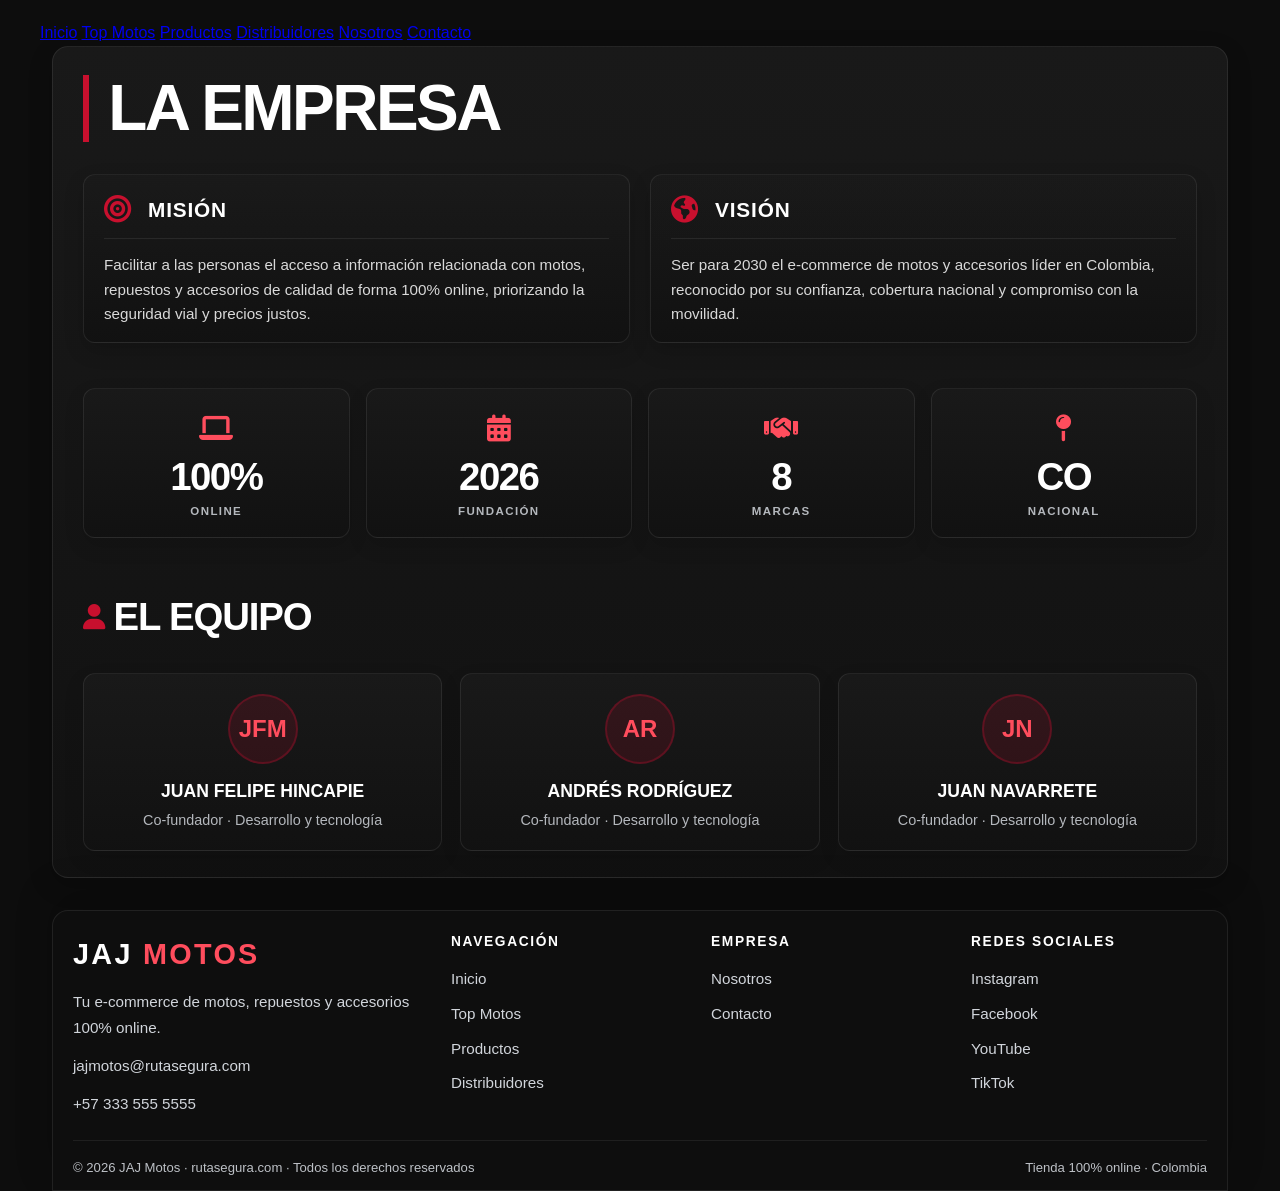
<file: js/nosotros.html>
<!DOCTYPE html>
<html lang="es">
<head>
    <meta charset="UTF-8" />
    <meta name="viewport" content="width=device-width, initial-scale=1.0" />
    <title>La Empresa - Moto E-commerce</title>
    <link rel="stylesheet" href="../css/nosotros.css" />
    <link rel="preconnect" href="https://fonts.googleapis.com">
    <link rel="preconnect" href="https://fonts.gstatic.com" crossorigin>
    <link href="https://fonts.googleapis.com/css2?family=Poppins:wght@300;400;600;700&display=swap" rel="stylesheet">
    <link rel="stylesheet" href="https://cdnjs.cloudflare.com/ajax/libs/font-awesome/6.5.2/css/all.min.css">
</head>
<body>
    <main>
        <nav class="menu-principal" aria-label="Navegación principal">
            <a href="../index.html" class="menu-link">Inicio</a>
            <a href="#" class="menu-link">Top Motos</a>
            <a href="#" class="menu-link">Productos</a>
            <a href="../distribuidores.html" class="menu-link">Distribuidores</a>
            <a href="nosotros.html" class="menu-link">Nosotros</a>
            <a href="#" class="menu-link">Contacto</a>
        </nav>

        <div class="empresa-card">
            <header class="empresa-header">
                <h1>LA EMPRESA</h1>
            </header>

            <section class="nosostros-grid">
                <article class="mision-vision-item">
                    <div class="item-header">
                        <i class="fas fa-bullseye"></i>
                        <h3>MISIÓN</h3>
                    </div>
                    <p>
                        Facilitar a las personas el acceso a información relacionada con motos,
                        repuestos y accesorios de calidad de forma 100% online, priorizando la
                        seguridad vial y precios justos.
                    </p>
                </article>

                <article class="mision-vision-item">
                    <div class="item-header">
                        <i class="fa fa-globe-americas"></i>
                        <h3>VISIÓN</h3>
                    </div>
                    <p>
                        Ser para 2030 el e-commerce de motos y accesorios líder en Colombia,
                        reconocido por su confianza, cobertura nacional y compromiso con la
                        movilidad.
                    </p>
                </article>
            </section>

            <section class="stats-grid">
                <div class="stat-card">
                    <div class="stat-icon"><i class="fas fa-laptop"></i></div>
                    <div class="stat-number">100%</div>
                    <div class="stat-label">ONLINE</div>
                </div>

                <div class="stat-card">
                    <div class="stat-icon"><i class="fas fa-calendar-alt"></i></div>
                    <div class="stat-number">2026</div>
                    <div class="stat-label">FUNDACIÓN</div>
                </div>

                <div class="stat-card">
                    <div class="stat-icon"><i class="fas fa-handshake"></i></div>
                    <div class="stat-number">8</div>
                    <div class="stat-label">MARCAS</div>
                </div>

                <div class="stat-card">
                    <div class="stat-icon"><i class="fas fa-map-pin"></i></div>
                    <div class="stat-number">CO</div>
                    <div class="stat-label">NACIONAL</div>
                </div>
            </section>

            <section class="equipo-section">
                <h2><i class="fas fa-user"></i> EL EQUIPO</h2>

                <div class="fundadores-grid">
                    <div class="fundador-card">
                        <div class="avatar-iniciales">JFM</div>
                        <div class="avatar-nombre">JUAN FELIPE HINCAPIE</div>
                        <div class="avatar-cargo">Co-fundador · Desarrollo y tecnología</div>
                    </div>

                    <div class="fundador-card">
                        <div class="avatar-iniciales">AR</div>
                        <div class="avatar-nombre">ANDRÉS RODRÍGUEZ</div>
                        <div class="avatar-cargo">Co-fundador · Desarrollo y tecnología</div>
                    </div>

                    <div class="fundador-card">
                        <div class="avatar-iniciales">JN</div>
                        <div class="avatar-nombre">JUAN NAVARRETE</div>
                        <div class="avatar-cargo">Co-fundador · Desarrollo y tecnología</div>
                    </div>
                </div>
            </section>
        </div>

        <footer class="pie-pagina">
            <div class="pie-columnas">
                <div class="pie-marca">
                    <p class="logo">JAJ <span class="logoJaj">MOTOS</span></p>
                    <p class="pie-descripcion">
                        Tu e-commerce de motos, repuestos y accesorios 100% online.
                    </p>
                    <p class="pie-contacto">jajmotos@rutasegura.com</p>
                    <p class="pie-contacto">+57 333 555 5555</p>
                </div>

                <div class="pie-bloque">
                    <h3 class="pie-titulo">Navegación</h3>
                    <a href="../index.html" class="pie-link">Inicio</a>
                    <a href="#" class="pie-link">Top Motos</a>
                    <a href="#" class="pie-link">Productos</a>
                    <a href="../distribuidores.html" class="pie-link">Distribuidores</a>
                </div>

                <div class="pie-bloque">
                    <h3 class="pie-titulo">Empresa</h3>
                    <a href="nosotros.html" class="pie-link">Nosotros</a>
                    <a href="#" class="pie-link">Contacto</a>
                </div>

                <div class="pie-bloque">
                    <h3 class="pie-titulo">Redes sociales</h3>
                    <a href="#" class="pie-link">Instagram</a>
                    <a href="#" class="pie-link">Facebook</a>
                    <a href="#" class="pie-link">YouTube</a>
                    <a href="#" class="pie-link">TikTok</a>
                </div>
            </div>

            <div class="pie-derechos">
                <span>© 2026 JAJ Motos · rutasegura.com · Todos los derechos reservados</span>
                <span>Tienda 100% online · Colombia</span>
            </div>
        </footer>
    </main>
</body>
</html>
</file>
<file: css/base.css>
* {
   margin: 0; 
   padding: 0; 
   box-sizing: border-box;
}

:root {
   --color-fondo: #0D0D0D;
   --color-tarjetas: #1A1A1A;
   --color-botones-links: #C8102E;
   --color-hover: #A00D24;
   --color-texto: #FFFFFF;
   --color-texto-secundario: #B3B3B3;
   --color-dorado: #C9A227;
}

body {
   background-color: var(--color-fondo);
   color: var(--color-texto);
   font-family: 'Segoe UI', Tahoma, Geneva, Verdana, sans-serif;
   line-height: 1.6;
}
</file>
<file: css/layout.css>
.barra-superior {
    display: flex;
    align-items: center;
    justify-content: space-between;
    padding: 20px 40px;
    border-bottom: 1px solid #FFFFFF14;
}

.logo {
    /** Barlow Condensed lo sacamos de fonts.google.com :D */
    font-family: 'Barlow Condensed', sans-serif;
    font-weight: 700;
    font-size: 1.5rem;
    text-transform: uppercase;
    letter-spacing: 0.05em;
    color: var(--color-texto);
    text-decoration: none;
}


.logoJaj {
    color: var(--color-botones-links);
}

.menu-principal {
    display: flex;
    gap: 32px;
}

.menu-link {
    font-family: 'Barlow Condensed', sans-serif;
    font-weight: 500;
    text-transform: uppercase;
    letter-spacing: 0.1em;
    font-size: 0.9rem;
    color: var(--color-texto-secundario);
    text-decoration: none;
    padding-bottom: 4px;
    transition: color 0.2s;
}

.menu-link:hover {
    color: var(--color-texto);
}


.menu-link.paginaActual {
    color: var(--color-botones-links);
    border-bottom: 2px solid var(--color-botones-links);
}

.carrito {
    color: var(--color-texto);
    text-decoration: none;
    font-family: 'Barlow Condensed', sans-serif;
    text-transform: uppercase;
    letter-spacing: 0.1em;
    font-size: 0.9rem;
}


.pie-pagina {
    padding: 64px 40px 24px;
    border-top: 1px solid #FFFFFF14;
}


.pie-columnas {
    display: grid;
    grid-template-columns: 2fr 1fr 1fr 1fr;
    gap: 40px;
    max-width: 1280px;
    margin: 0 auto;
}

.pie-descripcion {
    color: var(--color-texto-secundario);
    margin: 16px 0;
}

.pie-contacto {
    color: var(--color-texto-secundario);
    margin-top: 8px;
}

.pie-titulo {
    font-family: 'Barlow Condensed', sans-serif;
    text-transform: uppercase;
    letter-spacing: 0.1em;
    font-size: 0.85rem;
    color: var(--color-botones-links);
    margin-bottom: 16px;
}

.pie-link {
    display: block;
    color: var(--color-texto-secundario);
    text-decoration: none;
    margin-bottom: 10px;
    transition: color 0.2s;
}

.pie-link:hover {
    color: var(--color-texto);
}

.pie-link:hover {
    color: var(--color-botones-links);
}

.pie-derechos {
    display: flex;
    justify-content: space-between;
    max-width: 1280px;
    margin: 40px auto 0;
    padding-top: 24px;
    border-top: 1px solid #FFFFFF14;
    color: var(--color-texto-secundario);
    font-size: 0.85rem;
}

.logo img {
    height: 70px;
    display: block;
}

.asesor-boton {
    position: fixed;
    bottom: 24px;
    right: 24px;
    z-index: 50;
    background-color: var(--color-botones-links);
    color: var(--color-texto);
    border: none;
    border-radius: 50px;
    padding: 14px 24px;
    font-family: 'Barlow Condensed', sans-serif;
    text-transform: uppercase;
    letter-spacing: 0.1em;
    cursor: pointer;
    box-shadow: 0 8px 20px rgba(0, 0, 0, 0.3);
}

.asesor-panel {
    position: fixed;
    bottom: 90px;
    right: 24px;
    z-index: 1000;
    width: 340px;
    background-color: var(--color-tarjetas);
    border-radius: 16px;
    padding: 20px;
    box-shadow: 0 8px 30px rgba(0, 0, 0, 0.4);
}

.asesor-panel.oculto {
    display: none;
}

.chat-mensajes {
    height: 360px;
    overflow-y: auto;
    display: flex;
    flex-direction: column;
    gap: 12px;
    margin-bottom: 16px;
    text-align: left;
}

.mensaje {
    max-width: 75%;
    padding: 12px 16px;
    border-radius: 12px;
    line-height: 1.5;
}

.mensaje.bot {
    align-self: flex-start;
    background-color: var(--color-fondo);
    color: var(--color-texto);
}

.mensaje.motero {
    align-self: flex-end;
    background-color: var(--color-botones-links);
    color: var(--color-texto);
}

.respuestas-rapidas {
    display: flex;
    flex-wrap: wrap;
    gap: 8px;
    margin-bottom: 12px;
}

.respuestaRapida {
    background-color: transparent;
    color: var(--color-texto-secundario);
    border: 1px solid #FFFFFF22;
    border-radius: 20px;
    padding: 6px 14px;
    font-size: 0.85rem;
    cursor: pointer;
    transition: all 0.2s;
}

.respuestaRapida:hover {
    color: var(--color-texto);
    border-color: var(--color-botones-links);
}

.chat-entrada-asesor {
    display: flex;
    gap: 10px;
}

.chat-entrada-asesor input {
    flex: 1;
    background-color: var(--color-fondo);
    border: 1px solid #FFFFFF22;
    border-radius: 8px;
    padding: 12px 16px;
    color: var(--color-texto);
    font-size: 1rem;
}

.chat-entrada-asesor input:focus {
    outline: none;
    border-color: var(--color-botones-links);
}

.chat-entrada-asesor button {
    background-color: var(--color-botones-links);
    color: var(--color-texto);
    border: none;
    border-radius: 8px;
    padding: 12px 24px;
    font-family: 'Barlow Condensed', sans-serif;
    text-transform: uppercase;
    letter-spacing: 0.1em;
    cursor: pointer;
}

.chat-entrada-asesor button:hover {
    background-color: var(--color-hover);
}
</file>
<file: css/inicio.css>
.recibimiento,
.top-motos,
.distribuidores,
.noticias,
.nosotros {
    display: block;
    text-decoration: none;
    color: var(--color-texto);
    padding: 80px 40px;
}

.recibimiento,
.top-motos {
    margin: 24px;
    border-radius: 16px;
}

.recibimiento {
    position: relative;
    overflow: hidden;
    min-height: 80vh;
    display: flex;
    flex-direction: column;
    justify-content: center;
}

.top-motos {
    /** linear-gradient es una función de css que hace una transición suave entre colores para asi darle el toque oscuro y amigable :D */
    background-image: linear-gradient(rgba(13, 13, 13, 0.6), rgba(13, 13, 13, 0.6)), url('../img/imgInicio/foto-top-motos-div.jpg');
    background-size: cover;
    background-position: center;
    min-height: 60vh;
    display: flex;
    align-items: center;
}

.top-motos h2 {
    font-family: 'Barlow Condensed', sans-serif;
    font-size: clamp(2.5rem, 6vw, 5rem);
    text-transform: uppercase;
    line-height: 1;
    max-width: 400px;
}

.insignia {
    background-color: var(--color-botones-links);
    color: var(--color-texto);
    font-family: 'Barlow Condensed', sans-serif;
    text-transform: uppercase;
    letter-spacing: 0.15em;
    font-size: 0.85rem;
    padding: 6px 14px;
    border-radius: 4px;
}

.recibimiento-contenido h1 {
    font-family: 'Barlow Condensed', sans-serif;
    font-size: clamp(3rem, 8vw, 6rem);
    text-transform: uppercase;
    line-height: 0.95;
}

.destacado {
    color: var(--color-botones-links);
}

.bajoTitulo {
    color: var(--color-texto-secundario);
    max-width: 460px;
    line-height: 1.6;
}

.boton-productos {
    display: inline-block;
    background-color: var(--color-botones-links);
    color: var(--color-texto);
    font-family: 'Barlow Condensed', sans-serif;
    text-transform: uppercase;
    letter-spacing: 0.1em;
    padding: 14px 32px;
    border-radius: 4px;
    text-decoration: none;
}

.boton-productos:hover {
    background-color: var(--color-hover);
    transform: scale(0.98);
    box-shadow: 0 8px 18px rgba(0, 0, 0, 0.15);
}

.noticias {
    background-color: var(--color-tarjetas);
}

.distribuidores {
    text-align: center;
}

.distribuidores h2 {
    font-family: 'Barlow Condensed', sans-serif;
    font-size: clamp(2rem, 4vw, 3rem);
    text-transform: uppercase;
    margin-bottom: 40px;
}

.distribuidores-grid {
    display: grid;
    grid-template-columns: repeat(auto-fit, minmax(140px, 1fr));
    gap: 20px;
    max-width: 1000px;
    margin: 0 auto;
}

.tarjeta-distribuidor {
    background-color: #FFFFFF;
    border-radius: 12px;
    padding: 20px;
    display: flex;
    align-items: center;
    justify-content: center;
}

.tarjeta-distribuidor img {
    max-width: 100%;
    height: 80px;
    object-fit: contain;
}

.tarjeta-distribuidor {
  transition: transform 0.2s ease, box-shadow 0.2s ease;
}

.tarjeta-distribuidor:hover {
  transform: scale(1.09);
  box-shadow: 0 12px 26px rgba(0, 0, 0, 0.25);
}

.carrusel {
    position: absolute;
    top: 0;
    left: 0;
    width: 100%;
    height: 100%;
    z-index: 0;
}

.carrusel img {
    position: absolute;
    top: 0;
    left: 0;
    width: 100%;
    height: 100%;
    object-fit: cover;
    filter: brightness(0.45);
    opacity: 0;
    transition: opacity 1s;
}

.carrusel img.fotoActiva {
    opacity: 1;
}

.recibimiento-contenido {
    position: relative;
    z-index: 1;
    max-width: 640px;
    display: flex;
    flex-direction: column;
    align-items: flex-start;
    gap: 20px;
}

.noticias h2 {
    font-family: 'Barlow Condensed', sans-serif;
    font-size: clamp(2rem, 4vw, 3rem);
    text-transform: uppercase;
    text-align: center;
    margin-bottom: 40px;
}

.noticias-grid {
    display: grid;
    grid-template-columns: repeat(auto-fit, minmax(280px, 1fr));
    gap: 24px;
    max-width: 1100px;
    margin: 0 auto;
}

.tarjeta-noticia {
    background-color: var(--color-fondo);
    border-radius: 12px;
    overflow: hidden;
}

.tarjeta-noticia img {
    width: 100%;
    height: 180px;
    object-fit: cover;
}

.noticia-texto {
    padding: 20px;
}

.noticia-fecha {
    font-family: 'Barlow Condensed', sans-serif;
    color: var(--color-botones-links);
    text-transform: uppercase;
    letter-spacing: 0.1em;
    font-size: 0.8rem;
}

.tarjeta-noticia h3 {
    font-family: 'Barlow Condensed', sans-serif;
    text-transform: uppercase;
    font-size: 1.3rem;
    margin: 10px 0;
}

.tarjeta-noticia p {
    color: var(--color-texto-secundario);
    line-height: 1.6;
}

.tarjeta-noticia {
    background-color: var(--color-fondo);
    border-radius: 12px;
    overflow: hidden;
    transition: transform 0.25s ease, box-shadow 0.25s ease;
}

.tarjeta-noticia:hover {
    transform: scale(1.02);
    box-shadow: 0 12px 26px rgba(0, 0, 0, 0.18);
}

.nosotros {
    text-align: center;
    background-image: linear-gradient(rgba(13, 13, 13, 0.8), rgba(13, 13, 13, 0.8)), url('../img/carrusel/moto5.jpg');
    background-size: cover;
    background-position: center;
}

.nosotros h2 {
    font-family: 'Barlow Condensed', sans-serif;
    font-size: clamp(2rem, 4vw, 3rem);
    text-transform: uppercase;
    margin-bottom: 20px;
}

.nosotros p {
    max-width: 640px;
    margin: 0 auto 32px;
    color: var(--color-texto-secundario);
    line-height: 1.7;
}

.nosotros a {
    display: inline-block;
    background-color: var(--color-botones-links);
    color: var(--color-texto);
    text-decoration: none;
    font-family: 'Barlow Condensed', sans-serif;
    text-transform: uppercase;
    letter-spacing: 0.1em;
    padding: 14px 32px;
    border-radius: 4px;
    transition: background-color 0.2s;
}

.nosotros a:hover {
    background-color: var(--color-hover);
}
</file>
<file: css/carrito.css>
.carrito-overlay {
    position: fixed;
    inset: 0;
    background-color: rgba(0, 0, 0, 0.6);
    opacity: 0;
    pointer-events: none;
    transition: opacity 0.3s ease;
    z-index: 100;
}

.carrito-overlay--activo {
    opacity: 1;
    pointer-events: auto;
}

.carrito-panel {
    position: fixed;
    top: 0;
    right: 0;
    width: 380px;
    max-width: 90vw;
    height: 100vh;
    background-color: var(--color-tarjetas);
    border-left: 1px solid #FFFFFF14;
    display: flex;
    flex-direction: column;
    transform: translateX(100%);
    transition: transform 0.3s ease;
    z-index: 101;
}

.carrito-panel--activo {
    transform: translateX(0);
}

.carrito-panel__header {
    display: flex;
    align-items: center;
    justify-content: space-between;
    padding: 20px;
    border-bottom: 1px solid #FFFFFF14;
}

.carrito-panel__titulo {
    font-family: 'Barlow Condensed', sans-serif;
    text-transform: uppercase;
    letter-spacing: 0.08em;
    font-size: 1.2rem;
    color: var(--color-texto);
}

.carrito-panel__cerrar {
    background: none;
    border: none;
    color: var(--color-texto-secundario);
    font-size: 1.5rem;
    line-height: 1;
    cursor: pointer;
    transition: color 0.2s;
}

.carrito-panel__cerrar:hover {
    color: var(--color-texto);
}

.carrito-panel__lista {
    flex-grow: 1;
    overflow-y: auto;
    padding: 20px;
    display: flex;
    flex-direction: column;
    gap: 16px;
}

.carrito-panel__vacio {
    color: var(--color-texto-secundario);
    text-align: center;
    margin-top: 40px;
}

.carrito-item {
    display: grid;
    grid-template-columns: 64px 1fr auto;
    gap: 12px;
    align-items: start;
}

.carrito-item__imagen {
    width: 64px;
    height: 64px;
    object-fit: cover;
    border-radius: 6px;
    background-color: var(--color-fondo);
}

.carrito-item__marca {
    color: var(--color-dorado);
    font-size: 0.7rem;
    text-transform: uppercase;
    letter-spacing: 0.06em;
}

.carrito-item__nombre {
    font-size: 0.9rem;
    color: var(--color-texto);
    margin: 2px 0;
}

.carrito-item__precio {
    font-family: 'Barlow Condensed', sans-serif;
    font-weight: 700;
    color: var(--color-texto);
    font-size: 0.9rem;
}

.carrito-item__cantidad {
    display: flex;
    align-items: center;
    gap: 6px;
    margin-top: 8px;
}

.carrito-item__cantidad button {
    width: 22px;
    height: 22px;
    border: 1px solid #FFFFFF14;
    background: none;
    color: var(--color-texto);
    border-radius: 4px;
    cursor: pointer;
    line-height: 1;
}

.carrito-item__cantidad button:hover {
    border-color: var(--color-botones-links);
}

.carrito-item__eliminar {
    background: none;
    border: none;
    color: var(--color-texto-secundario);
    cursor: pointer;
    font-size: 1.1rem;
    justify-self: end;
}

.carrito-item__eliminar:hover {
    color: var(--color-botones-links);
}

.carrito-panel__footer {
    padding: 20px;
    border-top: 1px solid #FFFFFF14;
}

.carrito-panel__pagar {
    width: 100%;
    padding: 10px;
    background-color: var(--color-botones-links);
    color: var(--color-texto);
    border: none;
    border-radius: 4px;
    font-family: 'Barlow Condensed', sans-serif;
    text-transform: uppercase;
    letter-spacing: 0.08em;
    font-size: 0.85rem;
    cursor: pointer;
    transition: background-color 0.2s;
    margin-bottom: 8px;
}
 
.carrito-panel__pagar:hover {
    background-color: var(--color-hover);
}
 
#carrito-pagar:disabled {
    background-color: var(--color-tarjetas);
    color: var(--color-texto-secundario);
    cursor: not-allowed;
}

.carrito-panel__total {
    display: flex;
    justify-content: space-between;
    font-family: 'Barlow Condensed', sans-serif;
    font-size: 1.1rem;
    color: var(--color-texto);
    margin-bottom: 8px;
}

.carrito-panel__nota {
    color: var(--color-texto-secundario);
    font-size: 0.75rem;
    text-align: center;
}

.carrito-badge {
    display: none;
    align-items: center;
    justify-content: center;
    min-width: 16px;
    height: 16px;
    padding: 0 4px;
    border-radius: 999px;
    background-color: var(--color-botones-links);
    color: var(--color-texto);
    font-size: 0.65rem;
    font-weight: 700;
    margin-left: 4px;
    vertical-align: top;
}

.toast {
    position: fixed;
    bottom: 24px;
    right: 24px;
    background-color: var(--color-tarjetas);
    border: 1px solid var(--color-botones-links);
    color: var(--color-texto);
    padding: 14px 20px;
    border-radius: 6px;
    font-size: 0.85rem;
    box-shadow: 0 8px 24px rgba(0, 0, 0, 0.5);
    opacity: 0;
    transform: translateY(12px);
    transition: opacity 0.25s ease, transform 0.25s ease;
    z-index: 200;
    pointer-events: none;
    max-width: 280px;
}

.toast--visible {
    opacity: 1;
    transform: translateY(0);
}
</file>
<file: css/distribuidores.css>
.brand-page {
  background: #0d0d0d;
  color: #ffffff;
}

.distribuidores-principal {
  max-width: 1180px;
  margin: 40px auto 0;
  padding: 0 20px 30px;
}

.distribuidores-header {
  margin-bottom: 28px;
  padding: 10px 0 0;
}

.eyebrow {
  display: inline-block;
  margin-bottom: 12px;
  font-size: 0.72rem;
  letter-spacing: 0.2em;
  text-transform: uppercase;
  color: #c3c3c3;
  opacity: 0.9;
}

.distribuidores-header h1 {
  font-size: clamp(2.2rem, 4vw, 4rem);
  line-height: 1.05;
  margin: 0;
  text-transform: uppercase;
  letter-spacing: -0.04em;
  color: #ffffff;
  font-weight: 900;
}

.distribuidores-header p {
  max-width: 800px;
  margin-top: 10px;
  color: #d3d3d3;
  font-size: 1.02rem;
}

.brand-grid {
  display: grid;
  grid-template-columns: repeat(3, minmax(220px, 1fr));
  gap: 22px 20px;
  margin-top: 20px;
}

.brand-card {
  position: relative;
  overflow: hidden;
  background: linear-gradient(
    180deg,
    rgba(26, 26, 26, 0.96),
    rgba(18, 18, 18, 0.96)
  );
  border-radius: 10px;
  padding: 18px 20px 16px;
  border: 1px solid rgba(255, 255, 255, 0.06);
  min-height: 250px;
  display: flex;
  flex-direction: column;
  box-shadow: 0 8px 24px rgba(0, 0, 0, 0.2);
  transition: transform 0.25s ease, box-shadow 0.25s ease;
}

.brand-card::before {
  content: "";
  position: absolute;
  inset: 0;
  background-repeat: no-repeat;
  background-position: center 24%;
  background-size: 72% auto;
  opacity: 0.12;
  filter: grayscale(1) brightness(1.6);
  transition: opacity 0.25s ease, transform 0.25s ease;
  pointer-events: none;
}

.brand-card:hover {
  transform: translateY(-4px);
  box-shadow: 0 16px 30px rgba(0, 0, 0, 0.28);
}

.brand-card:hover::before {
  opacity: 0.22;
  transform: scale(1.06);
}

.brand-card > * {
  position: relative;
  z-index: 1;
}

.brand-card__header {
  display: flex;
  align-items: center;
  gap: 12px;
  margin-bottom: 14px;
  padding: 0 0 12px;
  border-bottom: 1px solid rgba(255, 255, 255, 0.08);
}

.brand-card h2 {
  font-size: 1.1rem;
  letter-spacing: 0.02em;
  font-weight: 800;
  text-transform: uppercase;
  color: #ffffff;
}

.brand-card p {
  color: #d9d9d9;
  font-size: 0.92rem;
  line-height: 1.6;
  margin-bottom: 14px;
  flex: 1;
}

.brand-card__meta {
  display: flex;
  flex-direction: column;
  gap: 5px;
  margin-bottom: 18px;
  color: #a8a8a8;
  font-size: 0.68rem;
  text-transform: uppercase;
  letter-spacing: 0.06em;
}

.brand-card a {
  display: inline-block;
  width: 100%;
  padding: 12px 14px;
  border-radius: 6px;
  background: var(--color-botones-links);
  color: #ffffff;
  text-decoration: none;
  font-weight: 700;
  text-transform: uppercase;
  letter-spacing: 0.06em;
  font-size: 0.72rem;
  transition:
    background 0.2s ease,
    transform 0.2s ease;
  text-align: center;
}

.brand-card a:hover {
  background: var(--color-hover);
  transform: translateY(-1px);
}

.brand-yamaha {
  background: linear-gradient(
    180deg,
    rgba(15, 48, 92, 0.95),
    rgba(17, 18, 24, 0.96)
  );
}

.brand-yamaha::before {
  background-image: url('../img/imgInicio/distribuidoresInicio/yamaha.png');
}

.brand-royal {
  background: linear-gradient(
    180deg,
    rgba(95, 22, 18, 0.95),
    rgba(18, 18, 18, 0.96)
  );
}

.brand-royal::before {
  background-image: url('../img/imgInicio/distribuidoresInicio/royal-enfield-logo-png_seeklogo-425859.png');
}

.brand-tvs {
  background: linear-gradient(
    180deg,
    rgba(63, 52, 42, 0.95),
    rgba(18, 18, 18, 0.96)
  );
}

.brand-tvs::before {
  background-image: url('../img/imgInicio/distribuidoresInicio/tvs.jpg');
}

.brand-suzuki {
  background: linear-gradient(
    180deg,
    rgba(42, 60, 76, 0.95),
    rgba(18, 18, 18, 0.96)
  );
}

.brand-suzuki::before {
  background-image: url('../img/imgInicio/distribuidoresInicio/susuki.jpg');
}

.brand-akt {
  background: linear-gradient(
    180deg,
    rgba(84, 52, 35, 0.95),
    rgba(18, 18, 18, 0.96)
  );
}

.brand-akt::before {
  background-image: url('../img/imgInicio/distribuidoresInicio/akt.jpg');
}

.brand-bajaj {
  background: linear-gradient(
    180deg,
    rgba(25, 56, 92, 0.95),
    rgba(18, 18, 18, 0.96)
  );
}

.brand-bajaj::before {
  background-image: url('../img/imgInicio/distribuidoresInicio/bajaj-logo-new.jpg');
}

.brand-honda {
  background: linear-gradient(
    180deg,
    rgba(85, 20, 20, 0.95),
    rgba(18, 18, 18, 0.96)
  );
}

.brand-honda::before {
  background-image: url('../img/imgInicio/distribuidoresInicio/honda-logo-honda-icon-free-free-vector.jpg');
  background-size: 58% auto;
  background-position: center 18%;
}

.brand-hero {
  background: linear-gradient(
    180deg,
    rgba(20, 39, 82, 0.95),
    rgba(18, 18, 18, 0.96)
  );
}

.brand-hero::before {
  background-image: url('../img/imgInicio/distribuidoresInicio/hero-moto-corp-logo-png_seeklogo-239428.png');
  background-size: 52% auto;
  background-position: center 16%;
}

@media (max-width: 1000px) {
  .brand-grid {
    grid-template-columns: repeat(2, minmax(220px, 1fr));
  }
}

@media (max-width: 670px) {
  .brand-grid {
    grid-template-columns: 1fr;
  }

  .distribuidores-principal {
    padding: 0 12px 24px;
  }

  .distribuidores-header p {
    font-size: 0.92rem;
  }
}
</file>
<file: css/distribuidoresfiltro.css>
.filtro-catalogo {
    max-width: 1280px;
    margin: 0 auto;
    padding: 52px 40px 70px;
}

.filtro-catalogo h1 {
    margin-bottom: 8px;
    color: var(--color-texto);
    font-size: clamp(2rem, 4vw, 3.4rem);
    text-transform: uppercase;
}

.filtro-catalogo__encabezado {
    margin-bottom: 30px;
}

.filtro-catalogo__encabezado p,
.filtro-estado {
    color: var(--color-texto-secundario);
}

.filtro-controles {
    display: grid;
    grid-template-columns: minmax(180px, 1fr) minmax(180px, 1fr) auto;
    gap: 12px;
    align-items: end;
    margin-bottom: 34px;
    padding: 18px;
    border: 1px solid #FFFFFF14;
    background: var(--color-tarjetas);
}

.filtro-controles label {
    display: grid;
    gap: 6px;
    color: var(--color-texto-secundario);
    font-size: 0.78rem;
    text-transform: uppercase;
}

.filtro-controles select,
.filtro-controles button {
    min-height: 44px;
    padding: 0 14px;
    border: 1px solid #FFFFFF20;
    border-radius: 5px;
    font: inherit;
}

.filtro-controles select {
    background: #252525;
    color: var(--color-texto);
}

.filtro-controles button {
    border-color: var(--color-botones-links);
    background: var(--color-botones-links);
    color: #fff;
    cursor: pointer;
    font-weight: 700;
    text-transform: uppercase;
}

.filtro-controles button:hover {
    background: var(--color-hover);
}

.filtro-categoria--oculta {
    display: none;
}

@media (max-width: 680px) {
    .filtro-catalogo {
        padding: 34px 16px 50px;
    }

    .filtro-controles {
        grid-template-columns: 1fr;
    }
}

.brand-card__filter-button {
    border: 0;
    cursor: pointer;
    font-family: inherit;
    display: inline-block;
    width: 100%;
    padding: 12px 14px;
    border-radius: 6px;
    background: var(--color-botones-links);
    color: #fff;
    font-weight: 700;
    text-transform: uppercase;
    letter-spacing: 0.06em;
    font-size: 0.72rem;
    transition: background 0.2s ease, transform 0.2s ease;
    text-align: center;
}

.brand-card__filter-button:hover {
    background: var(--color-hover);
    transform: translateY(-1px);
}

.filtro-modal {
    position: fixed;
    inset: 0;
    z-index: 20;
    display: grid;
    place-items: center;
    padding: 20px;
    background: rgba(0, 0, 0, 0.76);
    opacity: 0;
    pointer-events: none;
    transition: opacity 0.2s ease;
}

.filtro-modal--visible {
    opacity: 1;
    pointer-events: auto;
}

.filtro-modal__contenido {
    position: relative;
    width: min(100%, 460px);
    padding: 32px;
    border: 1px solid rgba(255, 255, 255, 0.14);
    border-radius: 10px;
    background: #171717;
    box-shadow: 0 24px 70px rgba(0, 0, 0, 0.55);
    transform: translateY(12px);
    transition: transform 0.2s ease;
}

.filtro-modal--visible .filtro-modal__contenido {
    transform: translateY(0);
}

.filtro-modal__cerrar {
    position: absolute;
    top: 16px;
    right: 16px;
    width: 32px;
    height: 32px;
    border: 1px solid rgba(255, 255, 255, 0.2);
    border-radius: 50%;
    background: transparent;
    color: #fff;
    cursor: pointer;
}

.filtro-modal__eyebrow {
    color: var(--color-dorado);
    font-size: 0.7rem;
    letter-spacing: 0.14em;
    text-transform: uppercase;
}

.filtro-modal h2 {
    margin: 8px 0;
    font-size: 1.8rem;
    text-transform: uppercase;
}

.filtro-modal__descripcion {
    margin-bottom: 22px;
    color: #bdbdbd;
    font-size: 0.92rem;
}

#filtro-form {
    display: grid;
    gap: 8px;
}

#filtro-form label {
    margin-top: 8px;
    color: #d8d8d8;
    font-size: 0.78rem;
    letter-spacing: 0.08em;
    text-transform: uppercase;
}

#filtro-form input,
#filtro-form select {
    width: 100%;
    padding: 12px;
    border: 1px solid rgba(255, 255, 255, 0.16);
    border-radius: 5px;
    background: #242424;
    color: #fff;
    font: inherit;
}

.filtro-modal__aplicar {
    margin-top: 18px;
    padding: 13px;
    border: 0;
    border-radius: 5px;
    background: var(--color-botones-links);
    color: #fff;
    cursor: pointer;
    font: inherit;
    font-weight: 700;
    text-transform: uppercase;
}

.filtro-modal__aplicar:hover {
    background: var(--color-hover);
}
</file>
<file: css/productos.css>
.header {
    text-align: center;
    padding: 64px 40px 40px;
}

.header__title {
    font-family: 'Barlow Condensed', sans-serif;
    font-weight: 900;
    font-size: 2.5rem;
    letter-spacing: 0.05em;
    color: var(--color-texto);
}

.header__subtitle {
    color: var(--color-texto-secundario);
    max-width: 560px;
    margin: 16px auto 0;
}

.header__separator {
    display: flex;
    align-items: center;
    justify-content: center;
    gap: 16px;
    margin-top: 24px;
}

.header__separator-line {
    width: 60px;
    height: 1px;
    background-color: #FFFFFF14;
}

.header__separator-icon {
    color: var(--color-dorado);
}

.categorias-nav {
    display: flex;
    justify-content: center;
    gap: 16px;
    flex-wrap: wrap;
    padding: 0 40px 48px;
}

.categorias-nav__link {
    font-family: 'Barlow Condensed', sans-serif;
    text-transform: uppercase;
    letter-spacing: 0.1em;
    font-size: 0.9rem;
    color: var(--color-texto-secundario);
    text-decoration: none;
    padding: 10px 24px;
    border: 1px solid #FFFFFF14;
    border-radius: 999px;
    transition: color 0.2s, border-color 0.2s;
}

.categorias-nav__link:hover {
    color: var(--color-texto);
    border-color: var(--color-botones-links);
}

.categoria {
    max-width: 1280px;
    margin: 0 auto;
    padding: 0 40px 64px;
    scroll-margin-top: 24px;
}

.categoria__titulo {
    font-family: 'Barlow Condensed', sans-serif;
    text-transform: uppercase;
    letter-spacing: 0.08em;
    font-size: 1.4rem;
    color: var(--color-botones-links);
    border-bottom: 1px solid #FFFFFF14;
    padding-bottom: 16px;
    margin-bottom: 32px;
}

.productos-grid {
    display: grid;
    grid-template-columns: repeat(auto-fill, minmax(240px, 1fr));
    gap: 24px;
}

.producto-card {
    background-color: var(--color-tarjetas);
    border: 1px solid #FFFFFF14;
    border-radius: 8px;
    overflow: hidden;
    display: flex;
    flex-direction: column;
    transition: transform 0.2s, border-color 0.2s;
}

.producto-card:hover {
    transform: translateY(-4px);
    border-color: var(--color-botones-links);
    box-shadow: 0 16px 32px rgba(0, 0, 0, 0.5);
}

.producto-card__galeria-wrap {
    position: relative;
}

.producto-card__galeria {
    aspect-ratio: 1 / 1;
    background-color: #0D0D0D;
    display: flex;
    overflow-x: auto;
    scroll-snap-type: x mandatory;
    scrollbar-width: none; /* Firefox */
}

.producto-card__galeria::-webkit-scrollbar {
    display: none; /* Chrome, Safari, Edge */
}

.producto-card__galeria--vacia {
    align-items: center;
    justify-content: center;
    color: var(--color-texto-secundario);
    font-family: 'Barlow Condensed', sans-serif;
    text-transform: uppercase;
    letter-spacing: 0.05em;
    font-size: 0.8rem;
}

.producto-card__slide {
    flex: 0 0 100%;
    scroll-snap-align: start;
    overflow: hidden;
}

.producto-card__flecha {
    position: absolute;
    top: 50%;
    transform: translateY(-50%);
    width: 32px;
    height: 32px;
    border: none;
    border-radius: 50%;
    background-color: rgba(13, 13, 13, 0.6);
    color: var(--color-texto);
    font-size: 1.1rem;
    line-height: 1;
    cursor: pointer;
    display: flex;
    align-items: center;
    justify-content: center;
    opacity: 0;
    transition: opacity 0.2s, background-color 0.2s;
}

.producto-card__galeria-wrap:hover .producto-card__flecha {
    opacity: 1;
}

.producto-card__flecha:hover {
    background-color: var(--color-botones-links);
}

.producto-card__flecha--prev {
    left: 8px;
}

.producto-card__flecha--next {
    right: 8px;
}

.producto-card__slide img {
    width: 100%;
    height: 100%;
    object-fit: cover;
    display: block;
    transition: transform 0.35s ease;
}

.producto-card__slide:hover img {
    transform: scale(1.12);
}

.producto-card__body {
    padding: 16px;
    display: flex;
    flex-direction: column;
    gap: 8px;
    flex-grow: 1;
}

.producto-card__marca {
    color: var(--color-dorado);
    font-size: 0.75rem;
    text-transform: uppercase;
    letter-spacing: 0.08em;
}

.producto-card__nombre {
    font-size: 1rem;
    color: var(--color-texto);
}

.producto-card__precio {
    font-family: 'Barlow Condensed', sans-serif;
    font-weight: 700;
    font-size: 1.2rem;
    color: var(--color-texto);
    margin-top: auto;
}

.producto-card__boton {
    width: 100%;
    padding: 10px;
    margin-top: 8px;
    background-color: var(--color-botones-links);
    color: var(--color-texto);
    border: none;
    border-radius: 4px;
    font-family: 'Barlow Condensed', sans-serif;
    text-transform: uppercase;
    letter-spacing: 0.08em;
    font-size: 0.85rem;
    cursor: pointer;
    transition: background-color 0.2s;
}

.producto-card__boton:hover {
    background-color: var(--color-hover);
}

.producto-card__acciones {
    display: flex;
    flex-direction: column;
    gap: 8px;
    margin-top: 8px;
}

.producto-card__boton--secundario {
    background-color: transparent;
    border: 1px solid var(--color-botones-links);
    color: var(--color-botones-links);
    margin-top: 0;
}

.producto-card__boton--secundario:hover {
    background-color: var(--color-botones-links);
    color: var(--color-texto);
}

.producto-card__especificaciones {
    display: none;
    grid-template-columns: repeat(auto-fit, minmax(90px, 1fr));
    gap: 12px;
}

.especificacion {
    background-color: var(--color-fondo);
    border: 1px solid #FFFFFF14;
    border-radius: 8px;
    padding: 16px 12px;
    display: flex;
    flex-direction: column;
    align-items: center;
    gap: 8px;
    text-align: center;
}

.especificacion__icono {
    color: var(--color-botones-links);
    font-size: 1.3rem;
    line-height: 1;
}

.especificacion__valor {
    font-family: 'Barlow Condensed', sans-serif;
    font-weight: 900;
    font-size: 1.2rem;
    color: var(--color-texto);
}

.especificacion__etiqueta {
    font-size: 0.7rem;
    text-transform: uppercase;
    letter-spacing: 0.08em;
    color: var(--color-texto-secundario);
}

.producto-card--expandida {
    grid-column: 1 / -1;
    display: grid;
    grid-template-columns: minmax(240px, 380px) 1fr;
    grid-template-rows: auto auto;
    gap: 24px;
    padding: 24px;
}

.producto-card--expandida:hover {
    transform: none;
}

.producto-card--expandida .producto-card__galeria-wrap {
    grid-row: 1 / 3;
    grid-column: 1;
    border-radius: 8px;
    overflow: hidden;
}

.producto-card--expandida .producto-card__body {
    grid-column: 2;
    grid-row: 1;
    padding: 0;
}

.producto-card--expandida .producto-card__especificaciones {
    grid-column: 2;
    grid-row: 2;
    display: grid;
}

@media (max-width: 640px) {
    .producto-card--expandida {
        grid-template-columns: 1fr;
        grid-template-rows: auto auto auto;
    }

    .producto-card--expandida .producto-card__galeria-wrap {
        grid-row: 1;
        grid-column: 1;
    }

    .producto-card--expandida .producto-card__body {
        grid-row: 2;
        grid-column: 1;
    }

    .producto-card--expandida .producto-card__especificaciones {
        grid-row: 3;
        grid-column: 1;
    }
}

.filtro-precio {
    display: flex;
    flex-wrap: nowrap;
    align-items: flex-end;
    gap: 16px;
    margin-bottom: 24px;
    overflow-x: auto;
}
 
.filtro-precio label {
    display: flex;
    flex-direction: column;
    gap: 6px;
    font-family: 'Barlow Condensed', sans-serif;
    text-transform: uppercase;
    letter-spacing: 0.06em;
    font-size: 0.75rem;
    color: var(--color-texto-secundario);
    flex-shrink: 0;
}
 
.filtro-precio input {
    background-color: var(--color-tarjetas);
    border: 1px solid #FFFFFF14;
    border-radius: 4px;
    padding: 8px 10px;
    color: var(--color-texto);
    font-size: 0.9rem;
    width: 140px;
}
 
.filtro-precio input[type="number"]::-webkit-inner-spin-button,
.filtro-precio input[type="number"]::-webkit-outer-spin-button {
    -webkit-appearance: none;
    margin: 0;
}
 
.filtro-precio input[type="number"] {
    -moz-appearance: textfield;
    appearance: textfield;
}
 
.filtro-precio input:focus {
    outline: none;
    border-color: var(--color-botones-links);
}
 
.filtro-precio__boton,
.filtro-precio__limpiar {
    padding: 9px 20px;
    border-radius: 4px;
    font-family: 'Barlow Condensed', sans-serif;
    text-transform: uppercase;
    letter-spacing: 0.08em;
    font-size: 0.8rem;
    cursor: pointer;
    transition: background-color 0.2s, border-color 0.2s, color 0.2s;
    flex-shrink: 0;
}
 
.filtro-precio__boton {
    background-color: var(--color-botones-links);
    color: var(--color-texto);
    border: none;
}
 
.filtro-precio__boton:hover {
    background-color: var(--color-hover);
}
 
.filtro-precio__limpiar {
    background: none;
    border: 1px solid #FFFFFF14;
    color: var(--color-texto-secundario);
}
 
.filtro-precio__limpiar:hover {
    color: var(--color-texto);
    border-color: var(--color-botones-links);
}
 
.categoria__sin-resultados {
    color: var(--color-texto-secundario);
    text-align: center;
    padding: 32px 0;
}
 
.mostrar-mas {
    display: block;
    margin: 32px auto 0;
    padding: 10px 32px;
    background: none;
    border: 1px solid var(--color-botones-links);
    color: var(--color-botones-links);
    border-radius: 4px;
    font-family: 'Barlow Condensed', sans-serif;
    text-transform: uppercase;
    letter-spacing: 0.08em;
    font-size: 0.85rem;
    cursor: pointer;
    transition: background-color 0.2s, color 0.2s;
}
 
.mostrar-mas:hover {
    background-color: var(--color-botones-links);
    color: var(--color-texto);
}
</file>
<file: css/nosotros.css>
* {
  margin: 0;
  padding: 0;
  box-sizing: border-box;
}

html, body {
  width: 100%;
  min-height: 100%;
  margin: 0;
  padding: 0;
}

body {
  background: #0d0d0d;
  color: #ffffff;
  font-family: 'Barlow Condensed', sans-serif;
  line-height: 1.6;
}

main {
  width: min(1200px, 100%);
  margin: 0 auto;
  padding: 20px 0 0;
}

.nosotros-visual {
  width: min(1180px, calc(100% - 24px));
  margin: 0 auto 24px;
  padding: 14px 0 8px;
}

.fan-stack {
  position: relative;
  height: 320px;
  width: min(980px, 100%);
  margin: 0 auto;
  perspective: 1200px;
}

.fan-image {
  position: absolute;
  width: 210px;
  height: 170px;
  object-fit: cover;
  border-radius: 18px;
  border: 2px solid rgba(255, 255, 255, 0.14);
  box-shadow: 0 18px 35px rgba(0, 0, 0, 0.28);
  transition: transform 0.35s ease, box-shadow 0.35s ease, filter 0.3s ease;
  animation: fanFloat 7s ease-in-out infinite;
  background: rgba(255, 255, 255, 0.04);
}

.fan-image:hover {
  transform: translateY(-14px) scale(1.06) rotate(var(--angle, 0deg)) !important;
  box-shadow: 0 28px 42px rgba(200, 16, 46, 0.22);
  filter: saturate(1.12);
}

@keyframes fanFloat {
  0%, 100% {
    transform: rotate(var(--angle)) translateY(0) scale(1);
  }
  50% {
    transform: rotate(calc(var(--angle) + 2deg)) translateY(-10px) scale(1.02);
  }
}

.fan-1 {
  left: 20px;
  top: 62px;
  --angle: -18deg;
  z-index: 1;
  animation-delay: 0s;
}

.fan-2 {
  left: 180px;
  top: 28px;
  --angle: -8deg;
  z-index: 2;
  animation-delay: 0.6s;
}

.fan-3 {
  left: 360px;
  top: 0;
  --angle: 0deg;
  z-index: 4;
  animation-delay: 1.2s;
}

.fan-4 {
  left: 560px;
  top: 28px;
  --angle: 8deg;
  z-index: 3;
  animation-delay: 1.8s;
}

.fan-5 {
  left: 740px;
  top: 62px;
  --angle: 18deg;
  z-index: 1;
  animation-delay: 2.4s;
}

h1, h2, h3, h4, h5, h6, p, a, span, div {
  font-family: 'Barlow Condensed', sans-serif;
}
.empresa-card,
.pie-pagina {
  width: min(1180px, calc(100% - 24px));
  margin-left: auto;
  margin-right: auto;
}

.empresa-card {
  background: linear-gradient(180deg, rgba(26, 26, 26, 0.96), rgba(18, 18, 18, 0.96));
  border: 1px solid rgba(255, 255, 255, 0.08);
  border-radius: 16px;
  box-shadow: 0 8px 24px rgba(0, 0, 0, 0.2);
  padding: 28px 30px 26px;
  margin-bottom: 2rem;
}

.empresa-header h1 {
  font-size: clamp(2.2rem, 5vw, 4rem);
  line-height: 1.05;
  letter-spacing: -0.04em;
  text-transform: uppercase;
  font-weight: 900;
  color: #ffffff;
  border-left: 6px solid #c8102e;
  padding-left: 1.2rem;
  margin-bottom: 2rem;
}

.nosostros-grid {
  display: grid;
  grid-template-columns: repeat(2, minmax(220px, 1fr));
  gap: 22px 20px;
  margin-bottom: 2.8rem;
}

.mision-vision-item {
  background: linear-gradient(180deg, rgba(26, 26, 26, 0.96), rgba(18, 18, 18, 0.96));
  border: 1px solid rgba(255, 255, 255, 0.08);
  border-radius: 12px;
  padding: 18px 20px 16px;
  box-shadow: 0 8px 20px rgba(0, 0, 0, 0.15);
  transition: transform 0.25s ease, box-shadow 0.25s ease;
}

.mision-vision-item:hover {
  transform: translateY(-4px);
  box-shadow: 0 16px 30px rgba(0, 0, 0, 0.26);
}

.item-header {
  display: flex;
  align-items: center;
  gap: 0.75rem;
  margin-bottom: 0.9rem;
  padding: 0 0 12px;
  border-bottom: 1px solid rgba(255, 255, 255, 0.08);
}

.item-header i {
  font-size: 1.7rem;
  color: #c8102e;
  width: 2rem;
}

.item-header h3 {
  font-size: 1.3rem;
  font-weight: 800;
  letter-spacing: 0.04em;
  text-transform: uppercase;
  color: #ffffff;
}

.mision-vision-item p {
  font-size: 0.95rem;
  line-height: 1.6;
  color: #d9d9d9;
  font-weight: 400;
}

.stats-grid {
  display: grid;
  grid-template-columns: repeat(4, minmax(120px, 1fr));
  gap: 16px;
  margin-bottom: 3rem;
}

.stat-card {
  background: linear-gradient(180deg, rgba(26, 26, 26, 0.96), rgba(18, 18, 18, 0.96));
  border: 1px solid rgba(255, 255, 255, 0.08);
  border-radius: 12px;
  padding: 18px 12px 16px;
  text-align: center;
  box-shadow: 0 8px 20px rgba(0, 0, 0, 0.12);
  transition: transform 0.2s ease, border-color 0.2s ease;
}

.stat-card:hover {
  transform: translateY(-2px);
  border-color: rgba(200, 16, 46, 0.6);
}

.stat-icon {
  font-size: 1.7rem;
  color: #ff4d5d;
  margin-bottom: 0.2rem;
}

.stat-number {
  font-size: clamp(1.8rem, 3vw, 2.4rem);
  font-weight: 800;
  color: #ffffff;
  letter-spacing: -0.04em;
  line-height: 1.2;
}

.stat-label {
  font-size: 0.72rem;
  font-weight: 700;
  color: #d1d5db;
  letter-spacing: 0.12em;
  text-transform: uppercase;
  opacity: 0.85;
  margin-top: 0.15rem;
}

.equipo-section {
  margin-top: 1rem;
}

.equipo-section h2 {
  display: flex;
  align-items: center;
  gap: 0.6rem;
  font-size: clamp(1.8rem, 3vw, 2.4rem);
  font-weight: 800;
  letter-spacing: -0.03em;
  color: #ffffff;
  margin-bottom: 1.6rem;
  text-transform: uppercase;
}

.equipo-section h2 i {
  color: #c8102e;
  font-size: 1.6rem;
}

.fundadores-grid {
  display: grid;
  grid-template-columns: repeat(3, minmax(170px, 1fr));
  gap: 18px;
}

.fundador-card {
  background: linear-gradient(180deg, rgba(26, 26, 26, 0.96), rgba(18, 18, 18, 0.96));
  border: 1px solid rgba(255, 255, 255, 0.08);
  border-radius: 12px;
  padding: 20px 12px 18px;
  text-align: center;
  box-shadow: 0 8px 20px rgba(0, 0, 0, 0.12);
  transition: transform 0.2s ease, border-color 0.2s ease;
}

.fundador-card:hover {
  transform: translateY(-3px);
  border-color: rgba(200, 16, 46, 0.5);
}

.avatar-iniciales {
  width: 70px;
  height: 70px;
  background: rgba(200, 16, 46, 0.15);
  border: 2px solid rgba(200, 16, 46, 0.3);
  border-radius: 50%;
  display: flex;
  align-items: center;
  justify-content: center;
  margin: 0 auto 0.8rem auto;
  font-size: 1.5rem;
  font-weight: 800;
  color: #ff4d5d;
}

.avatar-foto {
  object-fit: cover;
}

.avatar-nombre {
  font-weight: 700;
  font-size: 1.1rem;
  color: #ffffff;
  margin-bottom: 0.35rem;
  text-transform: uppercase;
}

.avatar-cargo {
  font-size: 0.9rem;
  color: #d1d5db;
  line-height: 1.5;
  opacity: 0.85;
}

.pie-pagina {
  background: rgba(15, 15, 15, 0.98);
  border: 1px solid rgba(255, 255, 255, 0.08);
  border-radius: 16px 16px 0 0;
  box-shadow: 0 -18px 38px rgba(0, 0, 0, 0.2);
  padding: 20px 20px 12px;
  margin-top: 12px;
}

.pie-columnas {
  display: grid;
  grid-template-columns: 1.5fr 1fr 1fr 1fr;
  gap: 24px;
  align-items: start;
}

.pie-marca {
  display: flex;
  flex-direction: column;
  gap: 0.75rem;
}

.logo {
  font-size: 1.8rem;
  font-weight: 800;
  letter-spacing: 0.08em;
  color: #ffffff;
  text-transform: uppercase;
}

.logoJaj {
  color: #ff4d5d;
}

.pie-descripcion,
.pie-contacto {
  color: #d1d5db;
  font-size: 0.95rem;
  line-height: 1.7;
}

.pie-bloque {
  display: flex;
  flex-direction: column;
  gap: 0.65rem;
}

.pie-titulo {
  font-size: 0.86rem;
  font-weight: 700;
  color: #ffffff;
  margin-bottom: 0.25rem;
  letter-spacing: 0.12em;
  text-transform: uppercase;
}

.pie-link {
  color: #d1d5db;
  text-decoration: none;
  font-size: 0.95rem;
  transition: color 0.2s ease;
}

.pie-link:hover {
  color: #ff4d5d;
}

.pie-derechos {
  display: flex;
  justify-content: space-between;
  gap: 12px;
  flex-wrap: wrap;
  margin-top: 1.5rem;
  padding-top: 1rem;
  border-top: 1px solid rgba(255, 255, 255, 0.08);
  color: #d1d5db;
  font-size: 0.82rem;
  opacity: 0.9;
}

@media (max-width: 900px) {
  .empresa-card {
    padding: 2rem 1.5rem;
  }

  .nosostros-grid {
    grid-template-columns: 1fr;
    gap: 1.2rem;
  }

  .stats-grid {
    grid-template-columns: repeat(2, minmax(120px, 1fr));
    gap: 1rem;
  }

  .fundadores-grid {
    grid-template-columns: repeat(2, minmax(160px, 1fr));
    gap: 1.2rem;
  }

  .pie-columnas {
    grid-template-columns: 1fr 1fr;
  }
}

@media (max-width: 550px) {
  .empresa-card {
    padding: 1.8rem 1rem;
  }

  .empresa-header h1 {
    padding-left: 0.8rem;
  }

  .stats-grid {
    grid-template-columns: repeat(2, minmax(120px, 1fr));
    gap: 0.7rem;
  }

  .fundadores-grid {
    grid-template-columns: 1fr;
    max-width: 340px;
    margin: 0 auto;
  }

  .mision-vision-item {
    padding: 1.4rem;
  }

  .pie-pagina {
    padding: 1.5rem 1rem 1rem;
  }

  .pie-columnas {
    grid-template-columns: 1fr;
    gap: 1.25rem;
  }

  .pie-derechos {
    flex-direction: column;
    align-items: center;
    text-align: center;
  }
}
</file>
